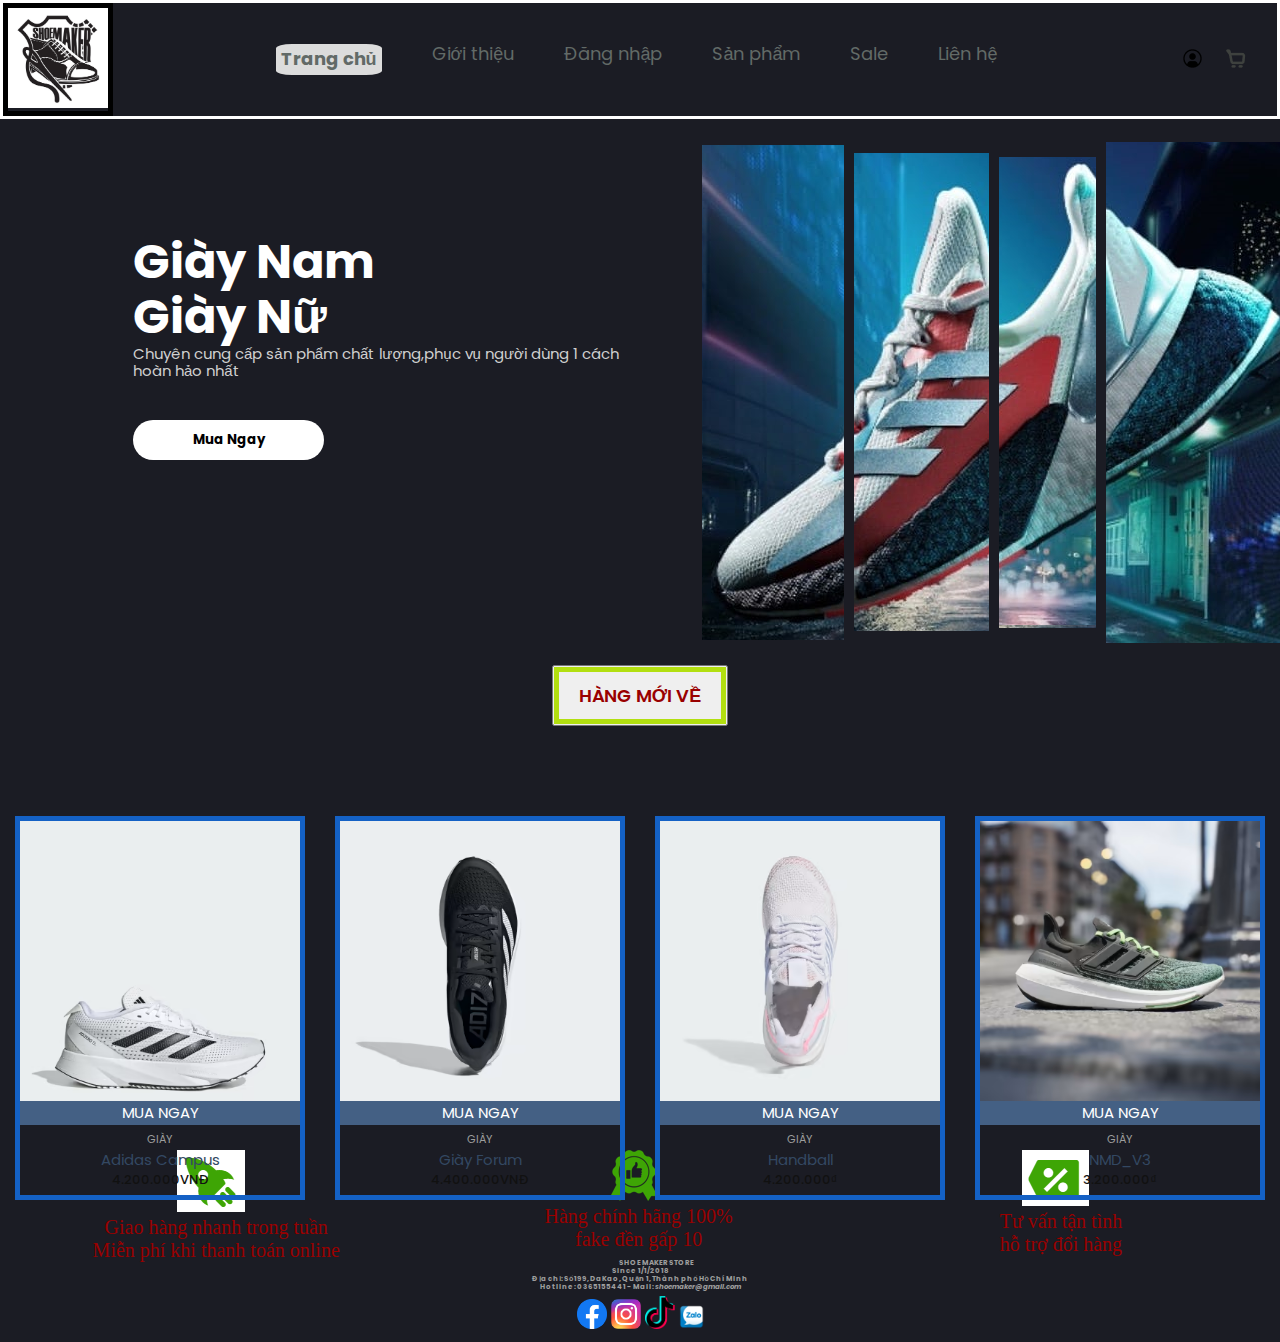
<file: index.html>
<!DOCTYPE html>
<html lang="en">

<head>
    <meta charset="UTF-8">
    <meta http-equiv="X-UA-Compatible" content="IE=edge">
    <meta name="viewport" content="width=device-width, initial-scale=1.0">
    <title>Web bán Giày</title>
    <link REL="shortcut icon" href="assets/HIHI.jpg">
    <link rel="stylesheet" href="style/style.css">
</head>

<body>


    <div id="wrapper">
        <div id="header">
            <a href="index.html" class="logo">
                <img src="assets/logo.jpg" alt=""width="100" height="100">
            </a>
            <div id="menu">
                <div class="item"
                style="
                    font-weight: bold;
                    border-radius: 15%;
                    background: gainsboro;
                    padding: 5px;
                ">
                    <a href="index.html">Trang chủ</a>
                </div>
                <div class="item">
                    <a href="gioithieu.html">Giới thiệu</a>
                </div>
                <div class="item">
                    <a href="login.html">Đăng nhập</a>
                </div>
                <div class="item">
                    <a href="sanpham.html">Sản phẩm</a>
                </div>
                <div class="item">
                    <a href="sale.html">Sale</a>
                </div>
                <div class="item">
                    <a href="lienhe.html">Liên hệ</a>
                </div>
                
            </div>
            <div id="actions">
                <div class="item">
                   <a href="login.html"> <img src="assets/user.png" alt=""></a>
                </div>
                <div class="item">
                <a href="sanpham.html"> <img src="assets/cart.png" alt=""></a>
                </div>
            </div>
        </div>
        <div id="banner">
            <div class="box-left">
                <h2>
                    <span>Giày Nam</span>
                    <br>
                    <span>Giày Nữ</span>
                </h2>
                <p>Chuyên cung cấp sản phẩm chất lượng,phục vụ người dùng 1 cách
                    hoàn hảo nhất</p>
                <a href="lienhe.html"><button>Mua Ngay</button></a> 
            </div>

           
           

            <div class="box-right">
                <img src="assets/img_1.png" alt="">
                <img src="assets/img_2.png" alt="">
                <img src="assets/img_3.png" alt="">
                <img src="assets/img_4.png" alt="">
            </div>
            
        </div>
    
        <div id="wrappper">
            <div class="headline">
               <button><h3>Hàng mới về </h3></button>
            </div>
            <ul class="products">
                <li>
                    <div class="product-item">
                        <div class="product-top">
                            <a href="" class="product-thumb">
                                <img src="assets/giày-adizero-sl-w.avif" alt="">
                            </a>
                            <a href="" class="buy-now">Mua Ngay</a>
                            <div class="product-info">
                                <a href="" class="product-danhmuc"> Giày </a>
                                <a href="" class="product-tieude"> Adidas Campus</a>
                                <div class="product-gia">4.200.000VNĐ</div>
                            </div>
                        </div>
                </div>
                </li>
                <li>
                    <div class="product-item">
                        <div class="product-top">
                        <a href="" class="product-thumb">
                            <img src="assets/adizero-sl.avif" alt="">
                        </a>
                        <a href="" class="buy-now">Mua Ngay</a>
                        <div class="product-info">
                            <a href="" class="product-danhmuc"> Giày </a>
                            <a href="" class="product-tieude"> Giày Forum </a>
                            <div class="product-gia">4.400.000VNĐ</div>
                        </div>
                    </div>
                </div>
                </li>
                <li>
                    <div class="product-item">
                        <div class="product-top">
                        <a href="" class="product-thumb">
                            <img src="assets/giày-ultraboost-1.0 (1).avif" alt="">
                        </a>
                        <a href="" class="buy-now">Mua Ngay</a>
                        <div class="product-info">
                            <a href="" class="product-danhmuc"> Giày </a>
                            <a href="" class="product-tieude"> Handball</a>
                            <div class="product-gia">4.200.000₫</div>
                        </div>
                    </div>
                    </div>
                </li>
                <li>
                    <div class="product-item">
                        <div class="product-top">
                        <a href="" class="product-thumb">
                            <img src="assets/giày-ultraboost-light-23.avif" alt="">
                        </a>
                        <a href="" class="buy-now">Mua Ngay</a>
                        <div class="product-info">
                            <a href="" class="product-danhmuc"> Giày </a>
                            <a href="" class="product-tieude"> NMD_V3</a>
                            <div class="product-gia">3.200.000₫</div>
                        </div>
                    </div>
                     </div>
                </li>
            </ul>
       
        <div class="product-section">
            
            
            <div class="product-list">
                <div class="product-itemm">
                    
                    <img src="assets/GHN1.png" alt="Name" class="product-img">
                    <p class="product-name">Giao hàng nhanh trong tuần <br>Miễn phí khi thanh toán online </p>
                    
                    
                </div>

                <div class="product-itemm">
                    
                    <img src="assets/GHN2.png" alt="Name" class="product-img">
                    <p class="product-name">Hàng chính hãng 100%<br> fake đền gấp 10</p>
                </div>

                <div class="product-itemm">
                    
                    <img src="assets/GHN3.png" alt="Name" class="product-img">
                    <p class="product-name">Tư vấn tận tình <br> hỗ trợ đổi hàng</p>
                </div>
            </div> 
        </div>
        <div class="footer">
                <p>SHOE MAKER STORE</p>
                <p>Since 1/1/2018</p>
                <p>Địa chỉ: Số 199, DaKao, Quận 1, Thành phố Hồ Chí Minh</p>
                <p>Hotline: 0365155441 - Mail: <i>shoemaker@gmail.com</i> </p>
                <div class="footer_icon"> 
                    <span><a href="#">
                        <img src="assets/icon/Facebook_logo.png" alt="" width="30px">           
                    </a></span>
                    <span><a href="#">
                        <img src="assets/icon/Instagram_logo.png" alt="" width="30px">
                    </a></span>
                    <span><a href="#">
                        <img src="assets/icon/logo-tiktok-inkythuatso-01.png" alt="" width="30px">
                    </a></span>
                    <span><a href="#">
                        <img src="assets/icon/zalo-logo-inkythuatso.png" alt="" width="25px">
                    </a></span>
                </div>
            </div>








      





















        <!--<li>
            <div class="GHN"><img src="http://toibangiay.com/uploads/source/icon/icon2_2.png" alt="" /></div>
            <div class="title">
                <h3>GIAO HÀNG NHANH</h3>
                                    <p>Giao hàng nhanh trong 1-2 ngày </p>
                                    </p>(Miễn Ship khi Chuyển khoản trước)</p>
                                </div>
        </a>
            </li>
            <li>
    
            

            <div class="item item1">
            <div class="GHN"><img src="http://toibangiay.com/uploads/source/icon/icon1_2.png" alt="" /></div>
            <div class="title">
                <h3>CAM KẾT CHẤT LƯỢNG</h3>
                                    <p class="description">Hàng chính hãng 100%, fake đền gấp 10</p>
                                </div>
        </a>
    </div>
</li>
            <div class="item item2">
            <div class="GHN"><img src="http://toibangiay.com/uploads/source/icon/icon3_2.png" alt="" /></div>
            <div class="title">
                <h3>HỖ TRỢ MUA HÀNG</h3>
                                    <p class="description">Tư vấn tận tình, hỗ trợ đổi hàng</p>
                                </div>
        </a>
    </div>--
</file>
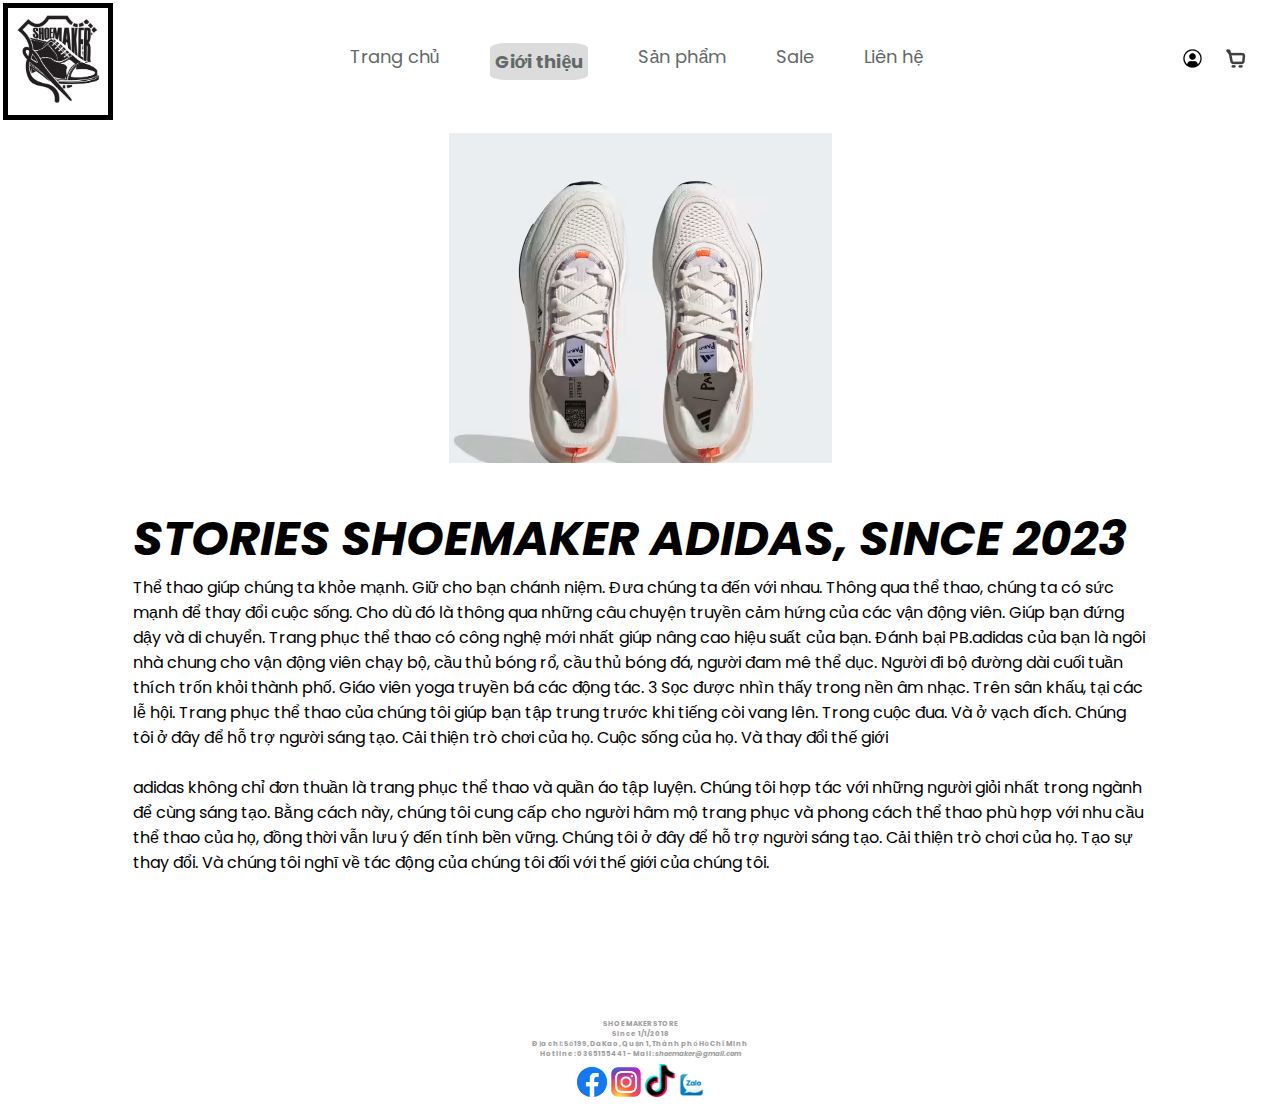
<file: gioithieu.html>
<!DOCTYPE html>
<html lang="en">

<head>
    <meta charset="UTF-8">
    <meta http-equiv="X-UA-Compatible" content="IE=edge">
    <meta name="viewport" content="width=device-width, initial-scale=1.0">
    <title>Giới thiệu</title>
    <link REL="shortcut icon" href="assets/HIHI.jpg">
    <link rel="stylesheet" href="style/gioithieu.css">
</head>

<body>


    <div id="wrapper">
        <div id="header">
             <a href="" class="logo">
                <img src="assets/logo.jpg" alt=""width="100" height="100">
            </a>
            <div id="menu">
                <div class="item">
                    
                    <a href="index.html">Trang chủ</a>
                </div>
                <div class="item"
                style="
                font-weight: bold;
                border-radius: 15%;
                background: gainsboro;
                padding: 5px;
            ">
                    <a href="gioithieu.html">Giới thiệu</a>
                </div>
                <div class="item">
                    <a href="sanpham.html">Sản phẩm</a>
                </div>
                <div class="item">
                    <a href="sale.html">Sale</a>
                </div>
                <div class="item">
                    <a href="lienhe.html">Liên hệ</a>
                </div>
                
            </div> 
            <div id="actions">
                <div class="item">
                  <a href="login.html"><img src="assets/user.png" alt=""></a>
                </div>
                <div class="item">
                    <a href="sanpham.html"><img src="assets/cart.png" alt=""></a>
                </div>
            </div>
        </div>
        <div id="baner">
            <a href="#">
                <div id="slideshow">
                    <div class="slide-wrapper">
                        <div class="slide"><img src="assets/Gioithieu4.avif"></div>
                        <div class="slide"><img src="assets/Gioithieu2.avif" ></div>
                        <div class="slide"><img src="assets/Giothieu3.avif"></div>
                    </div>
                </div>
            </a>
        </div>
       
            <div id="banner">
                <div class="box-leftt">
                    <h3><i>STORIES SHOEMAKER ADIDAS, SINCE 2023</i></h3>
                    
                    <p>Thể thao giúp chúng ta khỏe mạnh. Giữ cho bạn chánh niệm. Đưa chúng ta đến với nhau. Thông qua thể thao, chúng ta có sức mạnh để thay đổi cuộc sống. Cho dù đó là thông qua những câu chuyện truyền cảm hứng của các vận động viên. Giúp bạn đứng dậy và di chuyển. Trang phục thể thao có công nghệ mới nhất giúp nâng cao hiệu suất của bạn. Đánh bại PB.adidas của bạn là ngôi nhà chung cho vận động viên chạy bộ, cầu thủ bóng rổ, cầu thủ bóng đá, người đam mê thể dục. Người đi bộ đường dài cuối tuần thích trốn khỏi thành phố. Giáo viên yoga truyền bá các động tác. 3 Sọc được nhìn thấy trong nền âm nhạc. Trên sân khấu, tại các lễ hội. Trang phục thể thao của chúng tôi giúp bạn tập trung trước khi tiếng còi vang lên. Trong cuộc đua. Và ở vạch đích. Chúng tôi ở đây để hỗ trợ người sáng tạo. Cải thiện trò chơi của họ. Cuộc sống của họ. Và thay đổi thế giới
                        <br>
                        <br>
                        adidas không chỉ đơn thuần là trang phục thể thao và quần áo tập luyện. Chúng tôi hợp tác với những người giỏi nhất trong ngành để cùng sáng tạo. Bằng cách này, chúng tôi cung cấp cho người hâm mộ trang phục và phong cách thể thao phù hợp với nhu cầu thể thao của họ, đồng thời vẫn lưu ý đến tính bền vững. Chúng tôi ở đây để hỗ trợ người sáng tạo. Cải thiện trò chơi của họ. Tạo sự thay đổi. Và chúng tôi nghĩ về tác động của chúng tôi đối với thế giới của chúng tôi.
                    </p>
                    
                </div>
            </div>   
           
            <div class="footer">
                <p>SHOE MAKER STORE</p>
                <p>Since 1/1/2018</p>
                <p>Địa chỉ: Số 199, DaKao, Quận 1, Thành phố Hồ Chí Minh</p>
                <p>Hotline: 0365155441 - Mail: <i>shoemaker@gmail.com</i> </p>
                <div class="footer_icon"> 
                    <span><a href="#">
                        <img src="assets/icon/Facebook_logo.png" alt="" width="30px">           
                    </a></span>
                    <span><a href="#">
                        <img src="assets/icon/Instagram_logo.png" alt="" width="30px">
                    </a></span>
                    <span><a href="#">
                        <img src="assets/icon/logo-tiktok-inkythuatso-01.png" alt="" width="30px">
                    </a></span>
                    <span><a href="#">
                        <img src="assets/icon/zalo-logo-inkythuatso.png" alt="" width="25px">
                    </a></span>
                </div>
            </div>
                    
	</div>         
                    


                </body>
                </html>
</file>
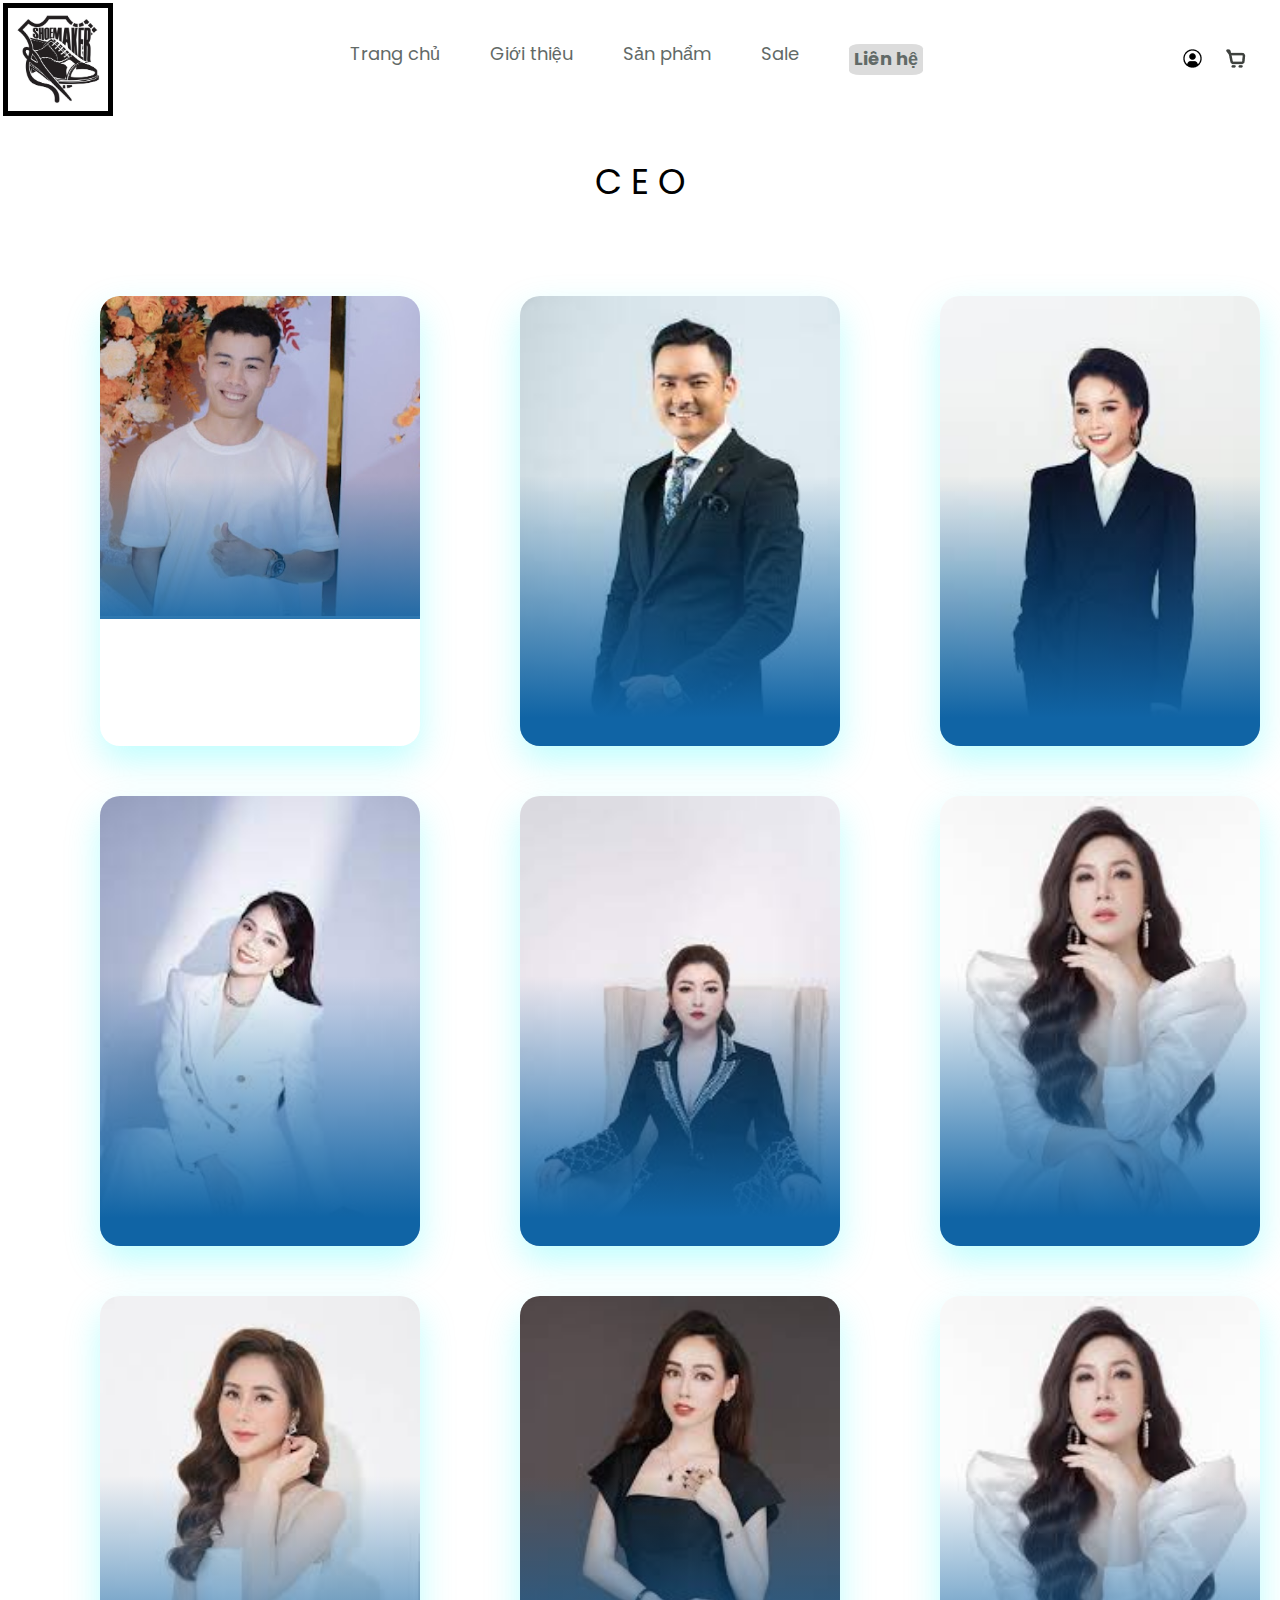
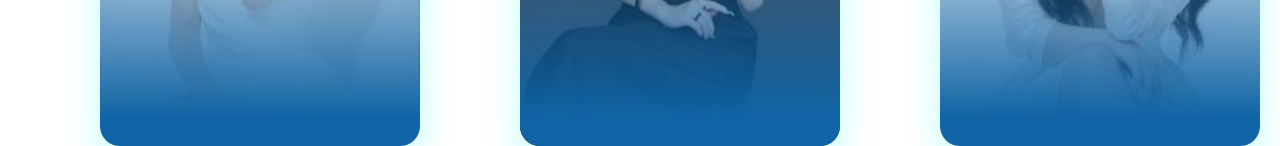
<file: lienhe.html>
<!DOCTYPE html>
<html lang="en">

<head>
    <meta charset="UTF-8">
    <meta http-equiv="X-UA-Compatible" content="IE=edge">
    <meta name="viewport" content="width=device-width, initial-scale=1.0">
    <title>Liên hệ</title>
    <link REL="shortcut icon" href="/assets/HIHI.jpg">
    <link rel="stylesheet" href="https://cdnjs.cloudflare.com/ajax/libs/font-awesome/6.2.1/css/all.min.css" integrity="sha512-MV7K8+y+gLIBoVD59lQIYicR65iaqukzvf/nwasF0nqhPay5w/9lJmVM2hMDcnK1OnMGCdVK+iQrJ7lzPJQd1w==" crossorigin="anonymous" referrerpolicy="no-referrer" />
    <link rel="stylesheet" href="style/lienhe.css">
</head>

<body>


    <div id="wrapper">
        <div id="header">
            <a href="index.html" class="logo">
                <img src="assets/logo.jpg" alt=""width="100" height="100">
            </a>
            <div id="menu">
                <div class="item">
                    <a href="index.html">Trang chủ</a>
                </div>
                <div class="item">
                    <a href="gioithieu.html">Giới thiệu</a>
                </div>
                <div class="item">
                    <a href="sanpham.html">Sản phẩm</a>
                </div>
                <div class="item">
                    <a href="sale.html">Sale</a>
                </div>
                <div class="item"
                style="
                    font-weight: bold;
                    border-radius: 15%;
                    background: gainsboro;
                    padding: 5px;
                ">
                    <a href="lienhe.html">Liên hệ</a>
                </div>
                
            </div>
            <div id="actions">
                <div class="item">
                  <a href="login.html">  <img src="assets/user.png" alt=""></a>
                </div>
                <div class="item">
                   <a href="sanpham.html"> <img src="assets/cart.png" alt=""></a>
                </div>
            </div>
        </div>
        <div id="wrapper">
            <div class="CEO">
                <h7>C E O</h7>
            </div>


        <div class="card">
            <div class="poster">
                
                    <img src="assets/unnamed.jpg">
                    
               
                

            </div>
            <div class="details">
                
                <h4>Đặng Tuấn Anh</h4>
                <h5>MSSV : D2303H1</h5>
                <h5>SDT : 0382865734</h5>
                <h5>Kinh nghiệm : 6 tháng</h5>
                <div class="rating">
                <i class="fa-solid fa-star"></i>
                <i class="fa-solid fa-star"></i>
                <i class="fa-solid fa-star"></i>
                <i class="fa-solid fa-star"></i>
               
                
                <i class="fa-regular fa-star"></i>
                <span>4/5</span>
                </div>
               
                <div class="info">
                    <p>     Quản lý Quận Tân Bình </p>
                </div>
                
                
                
            </div>
            
        </div>
        
        <div class="card">
            <div class="poster">
                
                    <img src="assets/ceo.jfif">
                    
                        
                

            </div>
            <div class="details">
                <h4>Đặng Tuấn Anh</h4>
                <h5>MSSV : D2303H1</h5>
                <h5>SDT : 0382865734</h5>
                <h5>Kinh nghiệm : 6 tháng</h5>
                <div class="rating">
                <i class="fa-solid fa-star"></i>
                <i class="fa-solid fa-star"></i>
                <i class="fa-solid fa-star"></i>
                <i class="fa-solid fa-star"></i>
               
                
                <i class="fa-regular fa-star"></i>
                <span>4/5</span>
                </div>
               
                <div class="info">
                    <p>     Quản lý Quận 12</p>
            </div>
        </div>
            
    </div>
    
    <div class="card">
        <div class="poster">
            
                <img src="assets/ceo3.jfif">
            </div>
            <div class="details">
                
                <h4>Đặng Tuấn Anh</h4>
                <h5>MSSV : D2303H1</h5>
                <h5>SDT : 0382865734</h5>
                <h5>Kinh nghiệm : 6 tháng</h5>
                <div class="rating">
                <i class="fa-solid fa-star"></i>
                <i class="fa-solid fa-star"></i>
                <i class="fa-solid fa-star"></i>
                <i class="fa-solid fa-star"></i>
               
                
                <i class="fa-regular fa-star"></i>
                <span>4/5</span>
                </div>
               
                <div class="info">
                    <p>     Quản lý Quận 5 </p>
            </div>
        </div>
        
            
    </div>
    <div class="card">
        <div class="poster">
            
                <img src="assets/ceo4.jfif">
            </div>
            <div class="details">
                
                <h4>Đặng Tuấn Anh</h4>
                <h5>MSSV : D2303H1</h5>
                <h5>SDT : 0382865734</h5>
                <h5>Kinh nghiệm : 6 tháng</h5>
                <div class="rating">
                <i class="fa-solid fa-star"></i>
                <i class="fa-solid fa-star"></i>
                <i class="fa-solid fa-star"></i>
                <i class="fa-solid fa-star"></i>
               
                
                <i class="fa-regular fa-star"></i>
                <span>4/5</span>
                </div>
               
                <div class="info">
                    <p>     Quản lý Quận 8</p>
            </div>
        </div>
    </div>
    <div class="card">
        <div class="poster">
            
                <img src="assets/ceo5.jfif">
            </div>
            <div class="details">
                
                <h4>Đặng Tuấn Anh</h4>
                <h5>MSSV : D2303H1</h5>
                <h5>SDT : 0382865734</h5>
                <h5>Kinh nghiệm : 6 tháng</h5>
                <div class="rating">
                <i class="fa-solid fa-star"></i>
                <i class="fa-solid fa-star"></i>
                <i class="fa-solid fa-star"></i>
                <i class="fa-solid fa-star"></i>
               
                
                <i class="fa-regular fa-star"></i>
                <span>4/5</span>
                </div>
               
                <div class="info">
                    <p>     Quản lý Quận Bình Tân </p>
            </div>
        </div>
    </div>
    <div class="card">
        <div class="poster">
            
                <img src="assets/ceo8.jfif">
            </div>
            <div class="details">
               <h4>Đặng Tuấn Anh</h4>
                <h5>MSSV : D2303H1</h5>
                <h5>SDT : 0382865734</h5>
                <h5>Kinh nghiệm : 6 tháng</h5>
                <div class="rating">
                <i class="fa-solid fa-star"></i>
                <i class="fa-solid fa-star"></i>
                <i class="fa-solid fa-star"></i>
                <i class="fa-solid fa-star"></i>
               
                
                <i class="fa-regular fa-star"></i>
                <span>4/5</span>
                </div>
               
                <div class="info">
                    <p>     Quản lý Quận 2 </p>
            </div>
        </div>
    </div>
    <div class="card">
        <div class="poster">
            
                <img src="assets/ceo7.jfif">
            </div>
            <div class="details">
               <h4>Đặng Tuấn Anh</h4>
                <h5>MSSV : D2303H1</h5>
                <h5>SDT : 0382865734</h5>
                <h5>Kinh nghiệm : 6 tháng</h5>
                <div class="rating">
                <i class="fa-solid fa-star"></i>
                <i class="fa-solid fa-star"></i>
                <i class="fa-solid fa-star"></i>
                <i class="fa-solid fa-star"></i>
               
                
                <i class="fa-regular fa-star"></i>
                <span>4/5</span>
                </div>
               
                <div class="info">
                    <p>     Quản lý Quận Thủ Đức </p>
            </div>
        </div>
    </div>
    <div class="card">
        <div class="poster">
            
                <img src="assets/ceo9.jfif">
            </div>
            <div class="details">
                
                 <h4>Đặng Tuấn Anh</h4>
                <h5>MSSV : D2303H1</h5>
                <h5>SDT : 0382865734</h5>
                <h5>Kinh nghiệm : 6 tháng</h5>
                
                <div class="rating">
                <i class="fa-solid fa-star"></i>
                <i class="fa-solid fa-star"></i>
                <i class="fa-solid fa-star"></i>
                <i class="fa-solid fa-star"></i>
                <i class="fa-solid fa-star"></i>
               
                
                <i class="fa-regular fa-star"></i>
                <span>4/5</span>
                </div>
               
                <div class="info">
                    <p>     Quản lý Quận Thủ Đức </p>
            </div>
        </div>
    </div>
    <div class="card">
        <div class="poster">
            
                <img src="assets/ceo10.jfif">
            </div>
            <div class="details">
                
                 <h4>Đặng Tuấn Anh</h4>
                <h5>MSSV : D2303H1</h5>
                <h5>SDT : 0382865734</h5>
                <h5>Kinh nghiệm : 6 tháng</h5>
                
                <div class="rating">
                <i class="fa-solid fa-star"></i>
                <i class="fa-solid fa-star"></i>
                <i class="fa-solid fa-star"></i>
                <i class="fa-solid fa-star"></i>
                <i class="fa-solid fa-star"></i>
               
                
                <i class="fa-regular fa-star"></i>
                <span>4/5</span>
                </div>
               
                <div class="info">
                    <p>     Quản lý Quận Thủ Đức </p>
            </div>
        </div>
    </div>
   
       
    


    




    


    
        
             
        
        
        



            
    </body>
    </html>
</file>
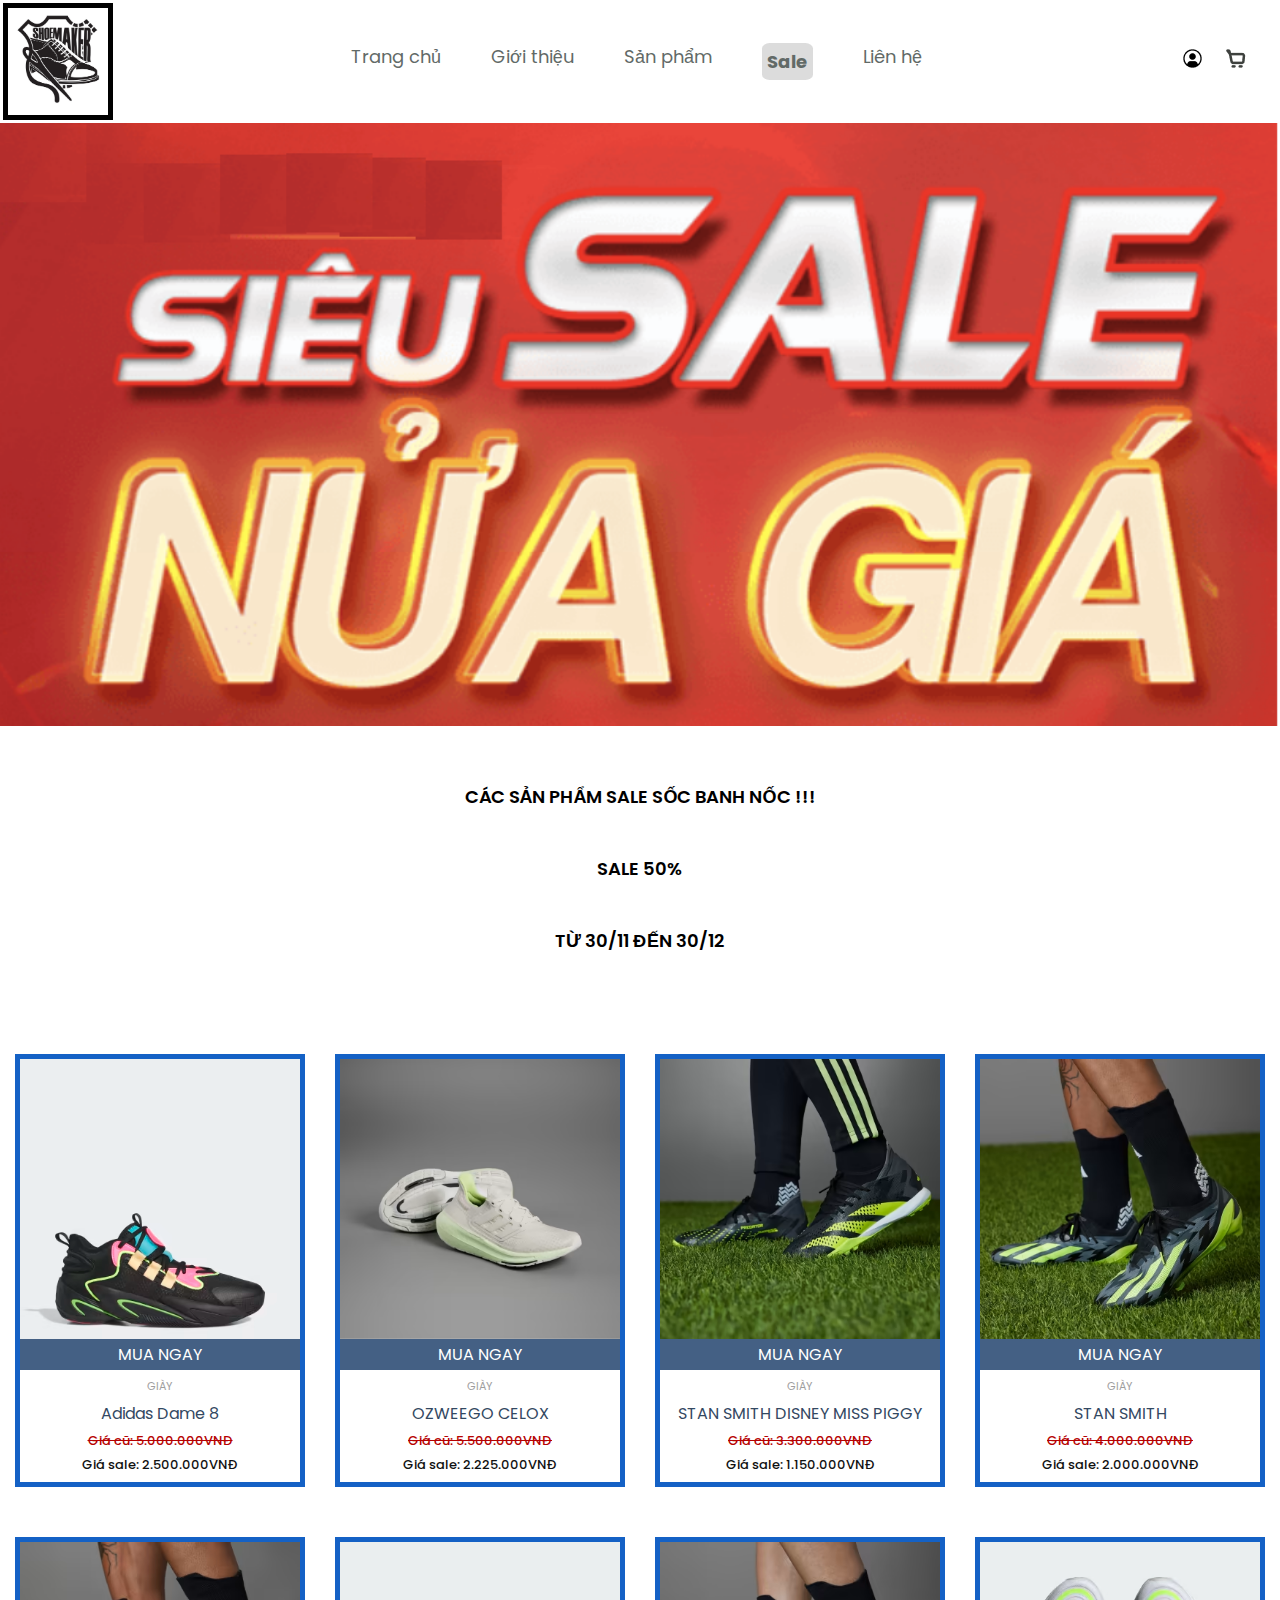
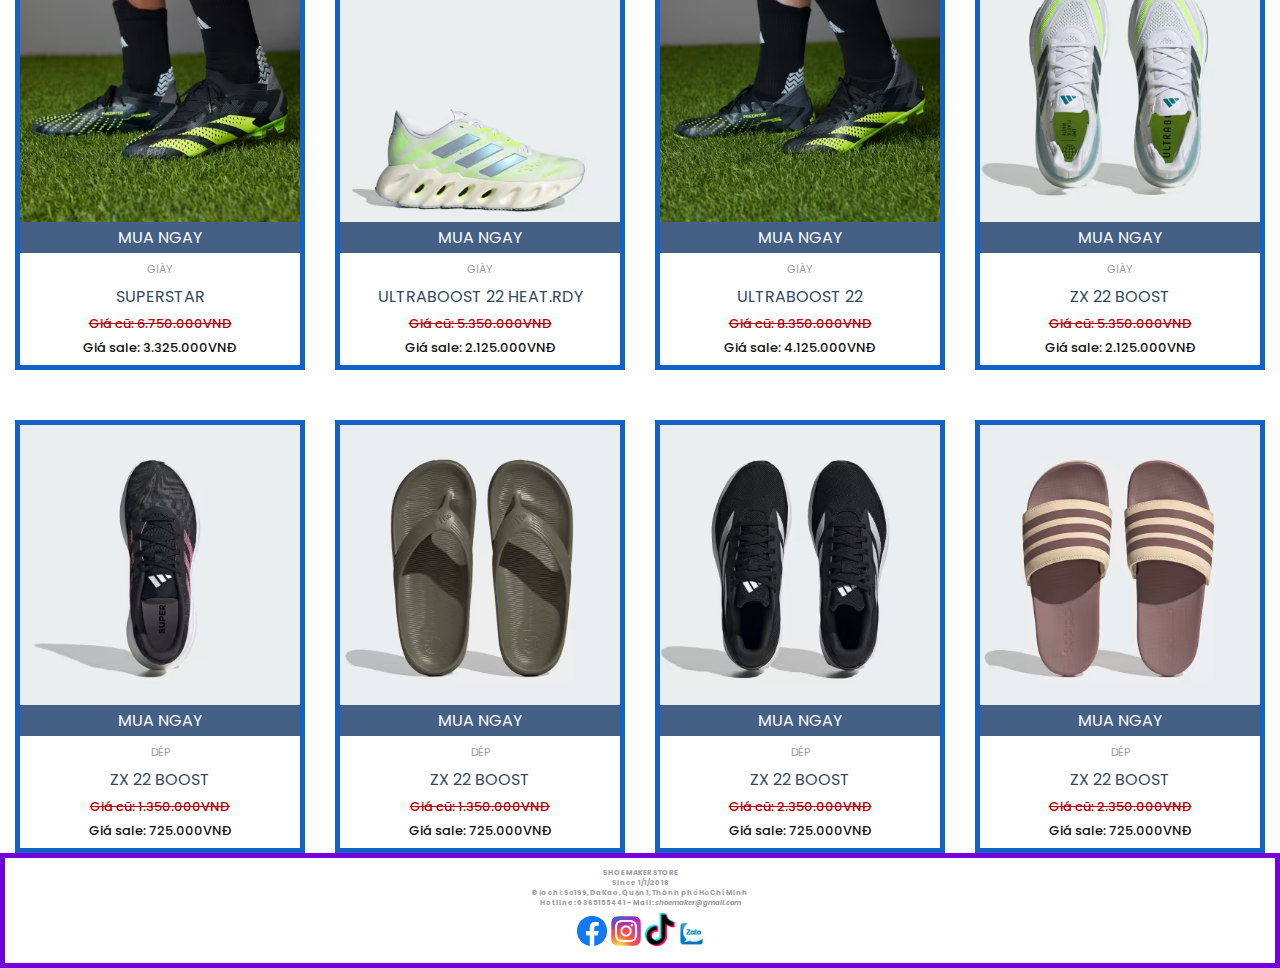
<file: sale.html>
<!DOCTYPE html>
<html lang="en">

<head>
    <meta charset="UTF-8">
    <meta http-equiv="X-UA-Compatible" content="IE=edge">
    <meta name="viewport" content="width=device-width, initial-scale=1.0">
    <title>Big Sale Tháng 12</title>
    <link REL="shortcut icon" href="assets/HIHI.jpg">
    <link rel="stylesheet" href="style/sale.css">
</head>

<body>


    <div id="wrapper">
        <div id="header">
            <a href="index.html" class="logo">
                <img src="assets/logo.jpg" alt=""width="100" height="100">
            </a>
            <div id="menu">
                <div class="item">
                    <a href="index.html">Trang chủ</a>
                </div>
                <div class="item">
                    <a href="gioithieu.html">Giới thiệu</a>
                </div>
                <div class="item">
                    <a href="sanpham.html">Sản phẩm</a>
                </div>
                <div class="item"
                style="
                    font-weight: bold;
                    border-radius: 15%;
                    background: gainsboro;
                    padding: 5px;
                ">
                    <a href="sale.html">Sale</a>
                </div>
                <div class="item">
                    <a href="lienhe.html">Liên hệ</a>
                </div>
                
            </div>
            <div id="actions">
                <div class="item">
                    <a href="login.html"><img src="assets/user.png" alt=""></a>
                </div>
                <div class="item">
                    <a href="sanpham.html"><img src="assets/cart.png" alt=""></a>
                </div>
            </div>
        </div>
        
    
        <div class="pricing">
            <img src="assets/sale.png" alt=""width ="100%">
        </div> 
        </style>
        <div id="wrapper">
            <div class="headline">
                <h3>CÁC SẢN PHẨM SALE SỐC BANH NỐC !!!</h3>
                <br>
                <br>
                <h3>SALE 50%</h3>
                <br>
                <br>
                <h3>từ 30/11 đến 30/12 </h3>
            </div>
            <ul class="products">
                <li>
                    <div class="product-item">
                        <div class="product-top">
                            <a href="" class="product-thumb">
                                <img src="assets/SALE/giày-byw-select.avif" alt="">
                            </a>
                            <a href="" class="buy-now">Mua Ngay</a>
                            <div class="product-info">
                                <a href="" class="product-danhmuc"> Giày </a>
                                <a href="" class="product-tieude"> Adidas Dame 8 </a>
                                <div class="product-giasale">Giá cũ: 5.000.000VNĐ</div>
                                <div class="product-gia">Giá sale: 2.500.000VNĐ</div>
                            </div>
                        </div>
                </div>
                </li>
                <li>
                    <div class="product-item">
                        <div class="product-top">
                        <a href="" class="product-thumb">
                            <img src="assets/SALE/SALE2.avif" alt="">
                        </a>
                        <a href="" class="buy-now">Mua Ngay</a>
                        <div class="product-info">
                            <a href="" class="product-danhmuc"> Giày </a>
                            <a href="" class="product-tieude"> OZWEEGO CELOX </a>
                            <div class="product-giasale">Giá cũ: 5.500.000VNĐ</div>
                            <div class="product-gia">Giá sale: 2.225.000VNĐ</div>
                        </div>
                    </div>
                </div>
                </li>
                <li>
                    <div class="product-item">
                        <div class="product-top">
                        <a href="" class="product-thumb">
                            <img src="assets/SALE/SALE3.avif" alt="">
                        </a>
                        <a href="" class="buy-now">Mua Ngay</a>
                        <div class="product-info">
                            <a href="" class="product-danhmuc"> Giày </a>
                            <a href="" class="product-tieude"> STAN SMITH DISNEY MISS PIGGY </a>
                            <div class="product-giasale">Giá cũ: 3.300.000VNĐ</div>
                            <div class="product-gia">Giá sale: 1.150.000VNĐ</div>
                        </div>
                    </div>
                    </div>
                </li>
                <li>
                    <div class="product-item">
                        <div class="product-top">
                        <a href="" class="product-thumb">
                            <img src="assets/SALE/SALE4.avif" alt="">
                        </a>
                        <a href="" class="buy-now">Mua Ngay</a>
                        <div class="product-info">
                            <a href="" class="product-danhmuc"> Giày </a>
                            <a href="" class="product-tieude"> STAN SMITH</a>
                            <div class="product-giasale">Giá cũ: 4.000.000VNĐ</div>
                            <div class="product-gia">Giá sale: 2.000.000VNĐ</div>
                        </div>
                    </div>
                    </div>
                </li>
                <li>
                    <div class="product-item">
                        <div class="product-top">
                        <a href="" class="product-thumb">
                            <img src="assets/SALE/SALE5.avif">
                        </a>
                        <a href="" class="buy-now">Mua Ngay</a>
                        <div class="product-info">
                            <a href="" class="product-danhmuc"> Giày </a>
                            <a href="" class="product-tieude"> SUPERSTAR</a>
                            <div class="product-giasale">Giá cũ: 6.750.000VNĐ</div>
                            <div class="product-gia">Giá sale: 3.325.000VNĐ</div>
                        </div>
                    </div>
                    </div>
                </li>
                <li>
                    <div class="product-item">
                        <div class="product-top">
                        <a href="" class="product-thumb">
                            <img src="assets/SALE/SALE6.avif" alt="">
                        </a>
                        <a href="" class="buy-now">Mua Ngay</a>
                        <div class="product-info">
                            <a href="" class="product-danhmuc"> Giày </a>
                            <a href="" class="product-tieude"> ULTRABOOST 22 HEAT.RDY </a>
                            <div class="product-giasale">Giá cũ: 5.350.000VNĐ</div>
                            <div class="product-gia">Giá sale: 2.125.000VNĐ</div>
                        </div>
                    </div>
                    </div>
                </li>
                <li>
                    <div class="product-item">
                        <div class="product-top">
                        <a href="" class="product-thumb">
                            <img src="assets/SALE/SALE7.avif" alt="">
                        </a>
                        <a href="" class="buy-now">Mua Ngay</a>
                        <div class="product-info">
                            <a href="" class="product-danhmuc"> Giày </a>
                            <a href="" class="product-tieude"> ULTRABOOST 22</a>
                            <div class="product-giasale">Giá cũ: 8.350.000VNĐ</div>
                            <div class="product-gia">Giá sale: 4.125.000VNĐ</div>
                        </div>
                    </div>
                    </div>
                </li>
                <li>
                    <div class="product-item">
                        <div class="product-top">
                        <a href="" class="product-thumb">
                            <img src="assets/SALE/SALE8.avif" alt="">
                        </a>
                        <a href="" class="buy-now">Mua Ngay</a>
                        <div class="product-info">
                            <a href="" class="product-danhmuc"> Giày </a>
                            <a href="" class="product-tieude"> ZX 22 BOOST</a>
                            <div class="product-giasale">Giá cũ: 5.350.000VNĐ</div>
                            <div class="product-gia">Giá sale: 2.125.000VNĐ</div>
                            
                        </div>
                    </div>
                    </div>
                </li>
                <li>
                    <div class="product-item">
                        <div class="product-top">
                        <a href="" class="product-thumb">
                            <img src="assets/SALE/SALE9.avif" alt="">
                        </a>
                        <a href="" class="buy-now">Mua Ngay</a>
                        <div class="product-info">
                            <a href="" class="product-danhmuc"> Dép </a>
                            <a href="" class="product-tieude"> ZX 22 BOOST</a>
                            <div class="product-giasale">Giá cũ: 1.350.000VNĐ</div>
                            <div class="product-gia">Giá sale: 725.000VNĐ</div>
                            
                        </div>
                    </div>
                    </div>
                </li>
                <li>
                    <div class="product-item">
                        <div class="product-top">
                        <a href="" class="product-thumb">
                            <img src="assets/SALE/SALE10.avif" alt="">
                        </a>
                        <a href="" class="buy-now">Mua Ngay</a>
                        <div class="product-info">
                            <a href="" class="product-danhmuc"> Dép </a>
                            <a href="" class="product-tieude"> ZX 22 BOOST</a>
                            <div class="product-giasale">Giá cũ: 1.350.000VNĐ</div>
                            <div class="product-gia">Giá sale: 725.000VNĐ</div>
                            
                        </div>
                    </div>
                    </div>
                </li>
                <li>
                    <div class="product-item">
                        <div class="product-top">
                        <a href="" class="product-thumb">
                            <img src="assets/SALE/SALE11.avif" alt="">
                        </a>
                        <a href="" class="buy-now">Mua Ngay</a>
                        <div class="product-info">
                            <a href="" class="product-danhmuc"> Dép </a>
                            <a href="" class="product-tieude"> ZX 22 BOOST</a>
                            <div class="product-giasale">Giá cũ: 2.350.000VNĐ</div>
                            <div class="product-gia">Giá sale: 725.000VNĐ</div>
                            
                        </div>
                    </div>
                    </div>
                </li>
                <li>
                    <div class="product-item">
                        <div class="product-top">
                        <a href="" class="product-thumb">
                            <img src="assets/SALE/SALE12.avif" alt="">
                        </a>
                        <a href="" class="buy-now">Mua Ngay</a>
                        <div class="product-info">
                            <a href="" class="product-danhmuc"> Dép </a>
                            <a href="" class="product-tieude"> ZX 22 BOOST</a>
                            <div class="product-giasale">Giá cũ: 2.350.000VNĐ</div>
                            <div class="product-gia">Giá sale: 725.000VNĐ</div>
                            
                        </div>
                    </div>
                    </div>
                </li>
                
            </ul>
            <div class="footer">
                <p>SHOE MAKER STORE</p>
                <p>Since 1/1/2018</p>
                <p>Địa chỉ: Số 199, DaKao, Quận 1, Thành phố Hồ Chí Minh</p>
                <p>Hotline: 0365155441 - Mail: <i>shoemaker@gmail.com</i> </p>
                <div class="footer_icon"> 
                    <span><a href="#">
                        <img src="assets/icon/Facebook_logo.png" alt="" width="30px">           
                    </a></span>
                    <span><a href="#">
                        <img src="assets/icon/Instagram_logo.png" alt="" width="30px">
                    </a></span>
                    <span><a href="#">
                        <img src="assets/icon/logo-tiktok-inkythuatso-01.png" alt="" width="30px">
                    </a></span>
                    <span><a href="#">
                        <img src="assets/icon/zalo-logo-inkythuatso.png" alt="" width="25px">
                    </a></span>
                </div>
            </div>
        </div>
    </div>
    
    
    
        
        
    </body>
    </html>
</file>
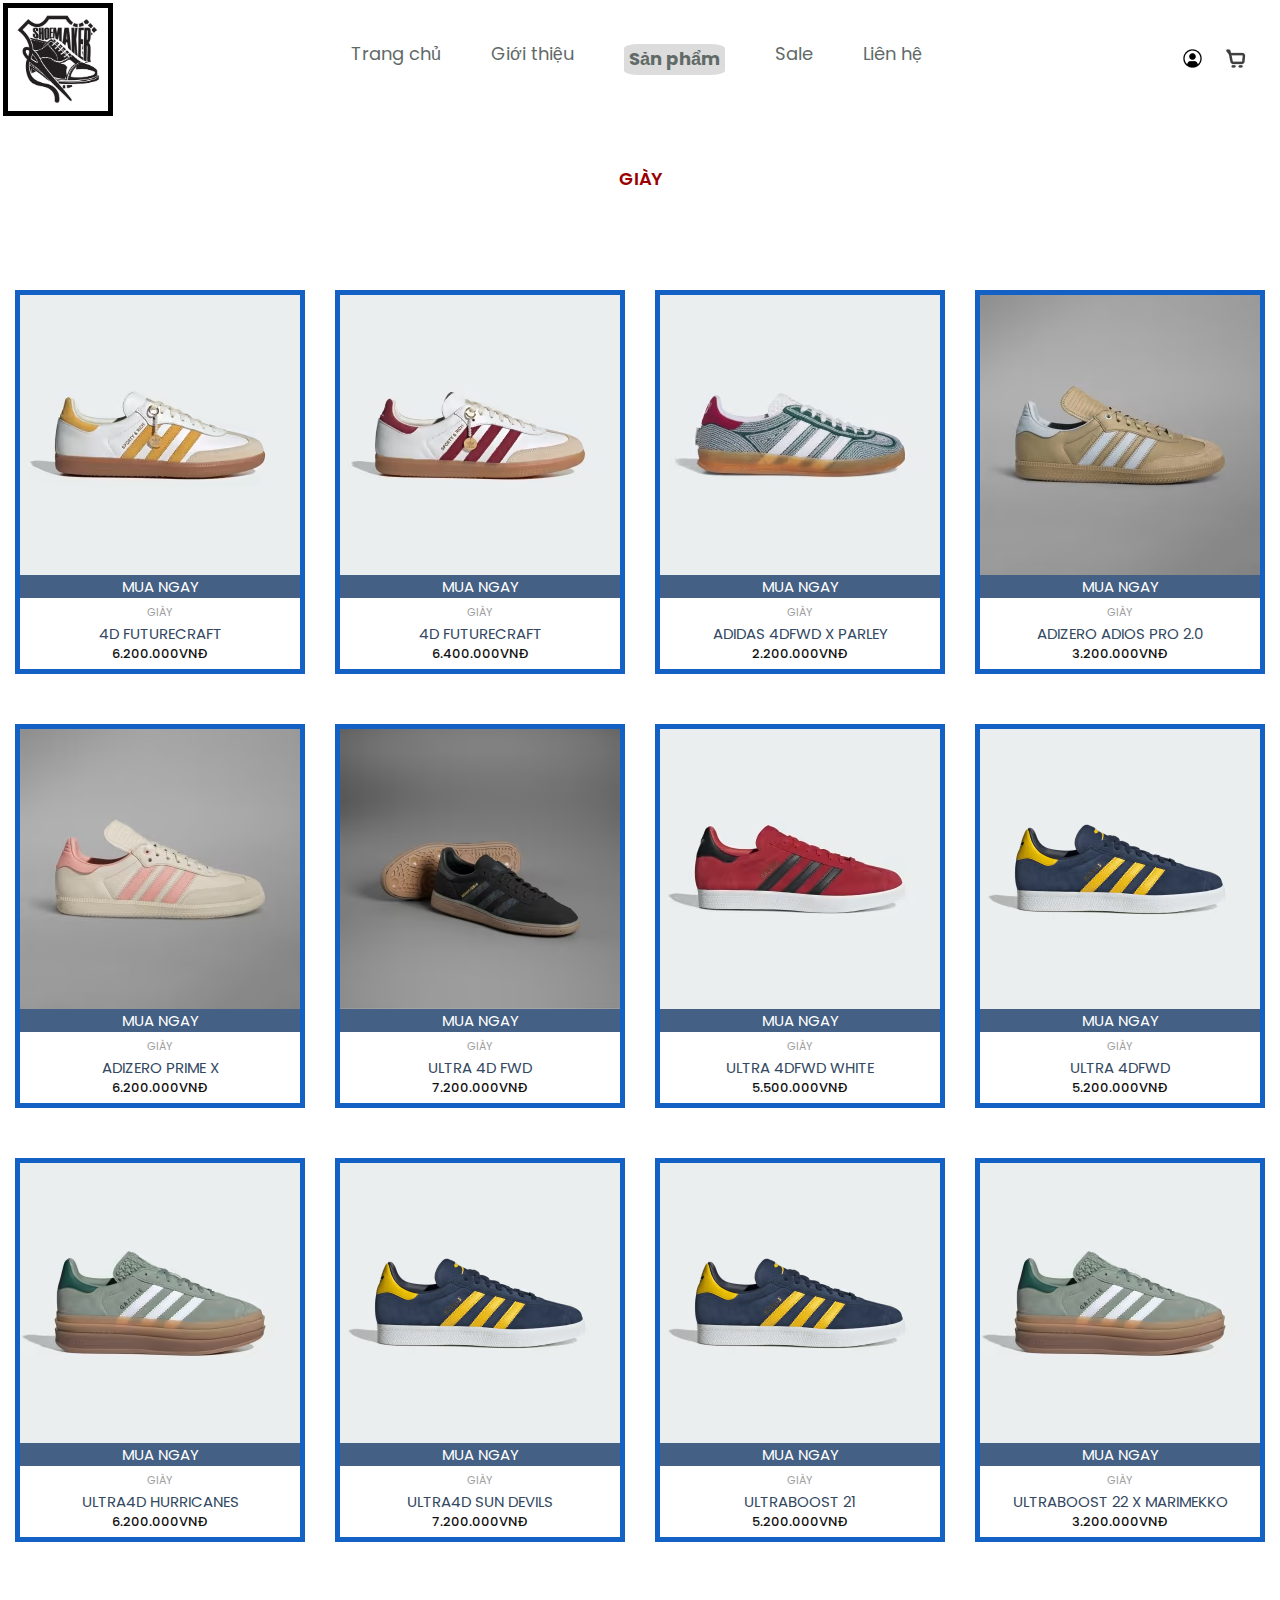
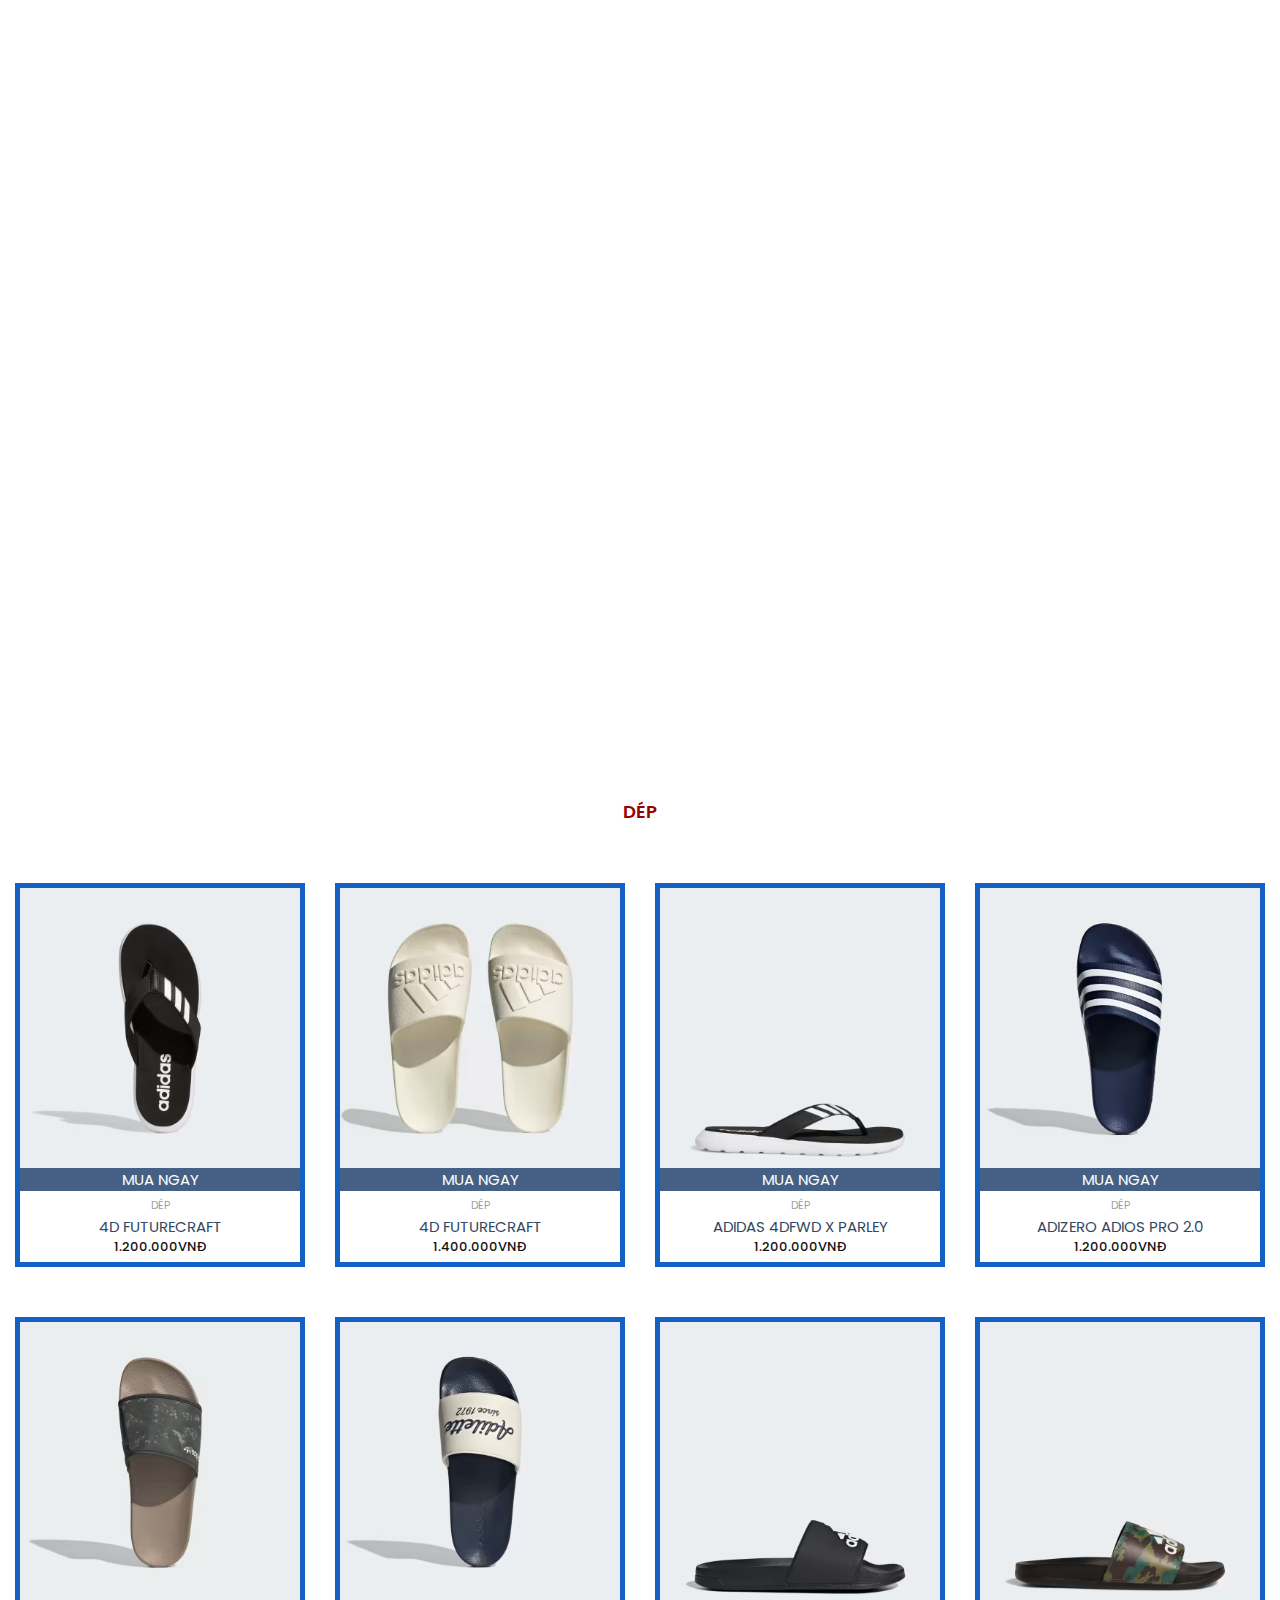
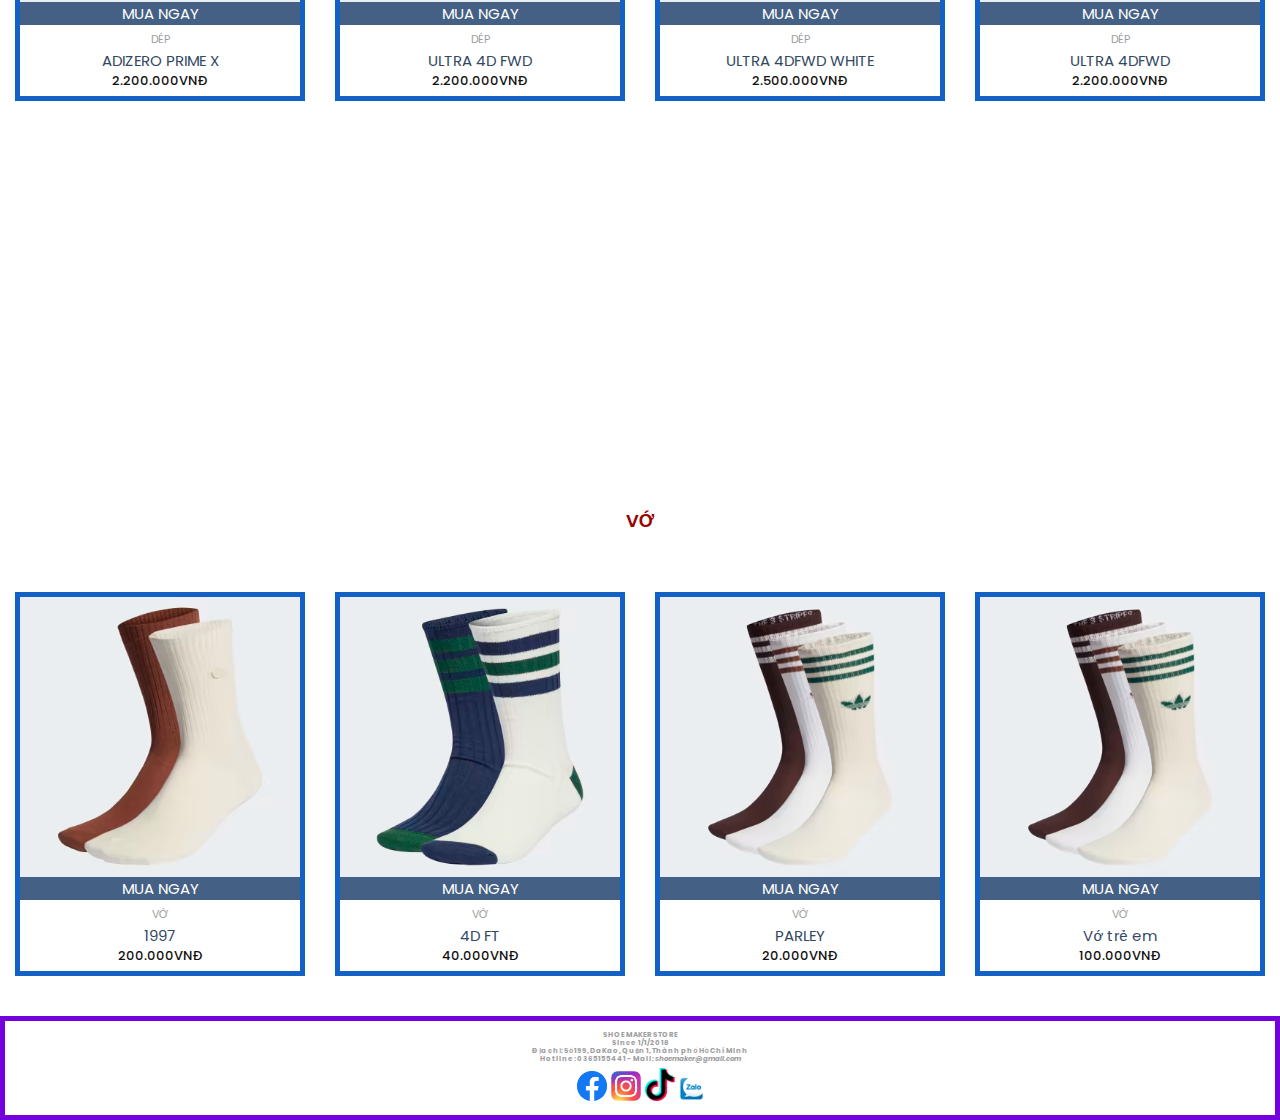
<file: sanpham.html>
<!DOCTYPE html>
<html lang="en">

<head>
    <meta charset="UTF-8">
    <meta http-equiv="X-UA-Compatible" content="IE=edge">
    <meta name="viewport" content="width=device-width, initial-scale=1.0">
    <title>TOP SẢN PHẨM </title>
    <link REL="shortcut icon" href="assets/HIHI.jpg">
    <link rel="stylesheet" href="style/sanpham.css">
</head>

<body>
    <div id="wrapper">
        <div id="header">
            <a href="index.html" class="logo">
                <img src="assets/logo.jpg" alt=""width="100" height="100">
            </a>
            <div id="menu">
                <div class="item">
                    <a href="index.html">Trang chủ</a>
                </div>
                <div class="item">
                    <a href="gioithieu.html">Giới thiệu</a>
                </div>
                <div class="item"
                style="
                font-weight: bold;
                border-radius: 15%;
                background: gainsboro;
                padding: 5px;
            ">
                    <a href="sanpham.html">Sản phẩm</a>
                </div>
                <div class="item">
                    <a href="sale.html">Sale</a>
                </div>
                <div class="item">
                    <a href="lienhe.html">Liên hệ</a>
                </div>
                
            </div>
            <div id="actions">
                <div class="item">
                   <a href="login.html"> <img src="assets/user.png" alt=""></a>
                </div>
                <div class="item">
                  <a href="sanpham.html"> <img src="assets/cart.png" alt=""></a> 
                </div>
            </div>
        </div>
    
    

    
    <div id="wrappper">
        <div class="headline">
            <h3>GIÀY</h3>
        </div>
        <ul class="products">
            <li>
                <div class="product-item">
                    <div class="product-top">
                        <a href="" class="product-thumb">
                            <img src="assets/SANPHAM.avif" alt="">
                        </a>
                        <a href="" class="buy-now">Mua Ngay</a>
                        <div class="product-info">
                            <a href="" class="product-danhmuc"> Giày </a>
                            <a href="" class="product-tieude"> 4D FUTURECRAFT</a>
                            <div class="product-gia">6.200.000VNĐ</div>
                        </div>
                    </div>
            </div>
            </li>
            <li>
                <div class="product-item">
                    <div class="product-top">
                    <a href="" class="product-thumb">
                        <img src="assets/SANPHAM2.avif" alt="">
                    </a>
                    <a href="" class="buy-now">Mua Ngay</a>
                    <div class="product-info">
                        <a href="" class="product-danhmuc"> Giày </a>
                        <a href="" class="product-tieude"> 4D FUTURECRAFT </a>
                        <div class="product-gia">6.400.000VNĐ</div>
                    </div>
                </div>
            </div>
            </li>
            <li>
                <div class="product-item">
                    <div class="product-top">
                    <a href="" class="product-thumb">
                        <img src="assets/SANPHAM3.avif" alt="">
                    </a>
                    <a href="" class="buy-now">Mua Ngay</a>
                    <div class="product-info">
                        <a href="" class="product-danhmuc"> Giày </a>
                        <a href="" class="product-tieude"> ADIDAS 4DFWD X PARLEY</a>
                        <div class="product-gia">2.200.000VNĐ</div>
                    </div>
                </div>
                </div>
            </li>
            <li>
                <div class="product-item">
                    <div class="product-top">
                    <a href="" class="product-thumb">
                        <img src="assets/SANPHAM4.avif" alt="">
                    </a>
                    <a href="" class="buy-now">Mua Ngay</a>
                    <div class="product-info">
                        <a href="" class="product-danhmuc"> Giày </a>
                        <a href="" class="product-tieude"> ADIZERO ADIOS PRO 2.0</a>
                        <div class="product-gia">3.200.000VNĐ</div>
                    </div>
                </div>
                </div>
            </li>
            <li>
                <div class="product-item">
                    <div class="product-top">
                    <a href="" class="product-thumb">
                        <img src="assets/SANPHAM5.avif" alt="">
                    </a>
                    <a href="" class="buy-now">Mua Ngay</a>
                    <div class="product-info">
                        <a href="" class="product-danhmuc"> Giày </a>
                        <a href="" class="product-tieude"> ADIZERO PRIME X</a>
                        <div class="product-gia">6.200.000VNĐ</div>
                    </div>
                </div>
                </div>
            </li>
            <li>
                <div class="product-item">
                    <div class="product-top">
                    <a href="" class="product-thumb">
                        <img src="assets/SANPHAM6.avif" alt="">
                    </a>
                    <a href="" class="buy-now">Mua Ngay</a>
                    <div class="product-info">
                        <a href="" class="product-danhmuc"> Giày </a>
                        <a href="" class="product-tieude"> ULTRA 4D FWD</a>
                        <div class="product-gia">7.200.000VNĐ</div>
                    </div>
                </div>
                </div>
            </li>
            <li>
                <div class="product-item">
                    <div class="product-top">
                    <a href="" class="product-thumb">
                        <img src="assets/SANPHAM7.avif" alt="">
                    </a>
                    <a href="" class="buy-now">Mua Ngay</a>
                    <div class="product-info">
                        <a href="" class="product-danhmuc"> Giày </a>
                        <a href="" class="product-tieude"> ULTRA 4DFWD WHITE</a>
                        <div class="product-gia">5.500.000VNĐ</div>
                    </div>
                </div>
                </div>
            </li>
            <li>
                <div class="product-item">
                    <div class="product-top">
                    <a href="" class="product-thumb">
                        <img src="assets/SANPHAM8.avif" alt="">
                    </a>
                    <a href="" class="buy-now">Mua Ngay</a>
                    <div class="product-info">
                        <a href="" class="product-danhmuc"> Giày </a>
                        <a href="" class="product-tieude"> ULTRA 4DFWD</a>
                        <div class="product-gia">5.200.000VNĐ</div>
                    </div>
                </div>
                </div>
            </li>
            <li>
                <div class="product-item">
                    <div class="product-top">
                    <a href="" class="product-thumb">
                        <img src="assets/SANPHAM9.avif" alt="">
                    </a>
                    <a href="" class="buy-now">Mua Ngay</a>
                    <div class="product-info">
                        <a href="" class="product-danhmuc"> Giày </a>
                        <a href="" class="product-tieude"> ULTRA4D HURRICANES</a>
                        <div class="product-gia">6.200.000VNĐ</div>
                    </div>
                </div>
                </div>
            </li>
            <li>
                <div class="product-item">
                    <div class="product-top">
                    <a href="" class="product-thumb">
                        <img src="assets/SANPHAM10.avif" alt="">
                    </a>
                    <a href="" class="buy-now">Mua Ngay</a>
                    <div class="product-info">
                        <a href="" class="product-danhmuc"> Giày </a>
                        <a href="" class="product-tieude"> ULTRA4D SUN DEVILS</a>
                        <div class="product-gia">7.200.000VNĐ</div>
                    </div>
                </div>
                </div>
            </li>
            <li>
                <div class="product-item">
                    <div class="product-top">
                    <a href="" class="product-thumb">
                        <img src="assets/SANPHAM11.avif" alt="">
                    </a>
                    <a href="" class="buy-now">Mua Ngay</a>
                    <div class="product-info">
                        <a href="" class="product-danhmuc"> Giày </a>
                        <a href="" class="product-tieude"> ULTRABOOST 21</a>
                        <div class="product-gia">5.200.000VNĐ</div>
                    </div>
                </div>
                </div>
            </li>
            <li>
                <div class="product-item">
                    <div class="product-top">
                    <a href="" class="product-thumb">
                        <img src="assets/SANPHAM12.avif" alt="">
                    </a>
                    <a href="" class="buy-now">Mua Ngay</a>
                    <div class="product-info">
                        <a href="" class="product-danhmuc"> Giày </a>
                        <a href="" class="product-tieude"> ULTRABOOST 22 X MARIMEKKO</a>
                        <div class="product-gia">3.200.000VNĐ</div>
                    </div>
                </div>
                </div>
            </li>
            
            
        </ul>
    
    </div>
    <div id="wraplper">
        <div class="headlinee">
            <h3>DÉP</h3>
        </div>
        <ul class="products">
            <li>
                <div class="product-item">
                    <div class="product-top">
                        <a href="" class="product-thumb">
                            <img src="assets/DEP.avif" alt="">
                        </a>
                        <a href="" class="buy-now">Mua Ngay</a>
                        <div class="product-info">
                            <a href="" class="product-danhmuc"> Dép </a>
                            <a href="" class="product-tieude"> 4D FUTURECRAFT</a>
                            <div class="product-gia">1.200.000VNĐ</div>
                        </div>
                    </div>
            </div>
            </li>
            <li>
                <div class="product-item">
                    <div class="product-top">
                    <a href="" class="product-thumb">
                        <img src="assets/DEP2.avif" alt="">
                    </a>
                    <a href="" class="buy-now">Mua Ngay</a>
                    <div class="product-info">
                        <a href="" class="product-danhmuc"> Dép </a>
                        <a href="" class="product-tieude"> 4D FUTURECRAFT </a>
                        <div class="product-gia">1.400.000VNĐ</div>
                    </div>
                </div>
            </div>
            </li>
            <li>
                <div class="product-item">
                    <div class="product-top">
                    <a href="" class="product-thumb">
                        <img src="assets/DEP3.avif" alt="">
                    </a>
                    <a href="" class="buy-now">Mua Ngay</a>
                    <div class="product-info">
                        <a href="" class="product-danhmuc"> Dép </a>
                        <a href="" class="product-tieude"> ADIDAS 4DFWD X PARLEY</a>
                        <div class="product-gia">1.200.000VNĐ</div>
                    </div>
                </div>
                </div>
            </li>
            <li>
                <div class="product-item">
                    <div class="product-top">
                    <a href="" class="product-thumb">
                        <img src="assets/DEP4.avif" alt="">
                    </a>
                    <a href="" class="buy-now">Mua Ngay</a>
                    <div class="product-info">
                        <a href="" class="product-danhmuc"> Dép </a>
                        <a href="" class="product-tieude"> ADIZERO ADIOS PRO 2.0</a>
                        <div class="product-gia">1.200.000VNĐ</div>
                    </div>
                </div>
                </div>
            </li>
            <li>
                <div class="product-item">
                    <div class="product-top">
                    <a href="" class="product-thumb">
                        <img src="assets/DEP5.avif" alt="">
                    </a>
                    <a href="" class="buy-now">Mua Ngay</a>
                    <div class="product-info">
                        <a href="" class="product-danhmuc"> Dép </a>
                        <a href="" class="product-tieude"> ADIZERO PRIME X</a>
                        <div class="product-gia">2.200.000VNĐ</div>
                    </div>
                </div>
                </div>
            </li>
            <li>
                <div class="product-item">
                    <div class="product-top">
                    <a href="" class="product-thumb">
                        <img src="assets/DEP6.avif"alt="">
                    </a>
                    <a href="" class="buy-now">Mua Ngay</a>
                    <div class="product-info">
                        <a href="" class="product-danhmuc"> Dép </a>
                        <a href="" class="product-tieude"> ULTRA 4D FWD</a>
                        <div class="product-gia">2.200.000VNĐ</div>
                    </div>
                </div>
                </div>
            </li>
            <li>
                <div class="product-item">
                    <div class="product-top">
                    <a href="" class="product-thumb">
                        <img src="assets/DEP7.avif" alt="">
                    </a>
                    <a href="" class="buy-now">Mua Ngay</a>
                    <div class="product-info">
                        <a href="" class="product-danhmuc"> Dép </a>
                        <a href="" class="product-tieude"> ULTRA 4DFWD WHITE</a>
                        <div class="product-gia">2.500.000VNĐ</div>
                    </div>
                </div>
                </div>
            </li>
            <li>
                <div class="product-item">
                    <div class="product-top">
                    <a href="" class="product-thumb">
                        <img src="assets/DEP8.avif" alt="">
                    </a>
                    <a href="" class="buy-now">Mua Ngay</a>
                    <div class="product-info">
                        <a href="" class="product-danhmuc"> Dép </a>
                        <a href="" class="product-tieude"> ULTRA 4DFWD</a>
                        <div class="product-gia">2.200.000VNĐ</div>
                    </div>
                </div>
                </div>
            </li>
            
            
            
        </ul>
        
    </div>
    <div id="wrapppper">
        <div class="headlineee">
            <h3>VỚ</h3>
        </div>
        <ul class="products">
            <li>
                <div class="product-item">
                    <div class="product-top">
                        <a href="" class="product-thumb">
                            <img src="assets/VO1.avif">
                        </a>
                        <a href="" class="buy-now">Mua Ngay</a>
                        <div class="product-info">
                            <a href="" class="product-danhmuc"> Vớ </a>
                            <a href="" class="product-tieude"> 1997</a>
                            <div class="product-gia">200.000VNĐ</div>
                        </div>
                    </div>
            </div>
            </li>
            <li>
                <div class="product-item">
                    <div class="product-top">
                    <a href="" class="product-thumb">
                        <img src="assets/VO2.avif" alt="">
                    </a>
                    <a href="" class="buy-now">Mua Ngay</a>
                    <div class="product-info">
                        <a href="" class="product-danhmuc"> Vớ </a>
                        <a href="" class="product-tieude"> 4D FT </a>
                        <div class="product-gia">40.000VNĐ</div>
                    </div>
                </div>
            </div>
            </li>
            <li>
                <div class="product-item">
                    <div class="product-top">
                    <a href="" class="product-thumb">
                        <img src="assets/VO3.avif" alt="">
                    </a>
                    <a href="" class="buy-now">Mua Ngay</a>
                    <div class="product-info">
                        <a href="" class="product-danhmuc"> Vớ </a>
                        <a href="" class="product-tieude">  PARLEY</a>
                        <div class="product-gia">20.000VNĐ</div>
                    </div>
                </div>
                </div>
            </li>
            <li>
                <div class="product-item">
                    <div class="product-top">
                    <a href="" class="product-thumb">
                        <img src="assets/VO4.avif" alt="">
                    </a>
                    <a href="" class="buy-now">Mua Ngay</a>
                    <div class="product-info">
                        <a href="" class="product-danhmuc"> Vớ </a>
                        <a href="" class="product-tieude"> Vớ trẻ em</a>
                        <div class="product-gia">100.000VNĐ</div>
                    </div>
                </div>
                </div>
            </li>
            
        </ul>
        </div>
        <div class="footer">
            <p>SHOE MAKER STORE</p>
            <p>Since 1/1/2018</p>
            <p>Địa chỉ: Số 199, DaKao, Quận 1, Thành phố Hồ Chí Minh</p>
            <p>Hotline: 0365155441 - Mail: <i>shoemaker@gmail.com</i> </p>
            <div class="footer_icon"> 
                <span><a href="#">
                    <img src="assets/icon/Facebook_logo.png" alt="" width="30px">           
                </a></span>
                <span><a href="#">
                    <img src="assets/icon/Instagram_logo.png" alt="" width="30px">
                </a></span>
                <span><a href="#">
                    <img src="assets/icon/logo-tiktok-inkythuatso-01.png" alt="" width="30px">
                </a></span>
                <span><a href="#">
                    <img src="assets/icon/zalo-logo-inkythuatso.png" alt="" width="25px">
                </a></span>
            </div>
        </div>
        

        
    

</div>

    

    
    
    
</body>
</html>
</file>
<file: style/style.css>
@import url('https://fonts.googleapis.com/css2?family=Poppins:ital,wght@0,400;0,500;0,600;1,200;1,400;1,500&display=swap');
*{
    padding:0;
    margin:0;
    box-sizing: border-box;
    font-family:'Poppins', sans-serif;
    cursor: pointer;
}

#wrapper {
    /* Kích thước màn hình là 1280 x 720 */
    width: 100%;
    height: 100vh;
    
    
}

#header {
    width: 100%;
    
    padding-right: 30px;
    /*margin-top:0px;*/
    display: flex;
    justify-content: space-between;
    align-items: center; 
    border: 3px solid white;
    
}
.logo{
    border: 5px solid black;
}



#menu {
    list-style:none;
    display: flex;
    
}

#menu .item {
    margin:0px 25px;
}

#menu .item a {
    color:#626A67;
    text-decoration: none;
    font-size: 18px;

}


#actions {
    display: flex;
}

#actions .item {
    margin-left:22px;
}





#banner {
    width: 100%;
    
    height: 466px;
    margin-top:40px;
    display: flex;
    padding:0px 133px;
    position:relative;
}

#banner .box-left ,#banner .box-right {
    width: 50%;
}

#banner  .box-left h2 {
    font-size:48px;
    margin-top:75px;
    color:#fff;
}

#banner .box-left p {
    color:#D0D0D0;
}

#banner .box-left button {
    width: 191px;
    height: 40px;
    margin-top:41px;
    background:white;
    border:none;
    outline:none;
    color:black;
    font-weight: bold;
    border-radius: 20px;
    transition:0.4s;
}

#banner .box-left button:hover {
    background:orange;
}

#banner .box-right {
    padding-left:200px;
    display: flex;
    justify-content: center;
    align-items: center;
}

#banner .box-right img {
    margin:0px 5px;
    animation :animation 3s infinite linear; 
}


#banner .box-right img:nth-child(1)
{
    animation-delay: 0.5s;
}
#banner .box-right img:nth-child(2)
{
    
    animation-delay: 1s;
}

@keyframes animation {
    0%{
        transform:translateY(0px);
    }
    50%{
        transform: translateY(-10px);
    }
    100%{
        transform: translateY(0px);
    }
    
}



*{box-sizing: border-box;}

html, body{
    margin: 0;
    padding: 0;
    height: 100vh;
}
body{
    background-color: #1b1c24;
    color: #fff;
    font-family: 'PT Sans', sans-serif;
    display: flex;
    align-items: center;
    justify-content: center;
}
/* Animation Card */


@import url('fonts.googleapis.com/css2?family=Open+Sans:wght@400;600&display=swap');
.headline{
    text-align: center;
    margin: 40px 0px;
    
}
.headlinee{
    text-align: center;
    margin-top: 850px;
    
}
.headlineee{
    text-align: center;
    margin-top: 400px;
    
}
body{ 
    
    font-family: 'Open Sans', sans-serif;
    font-size: 15px;
    color: #1111;
    line-height: 1.15;
}
.CEO{
    text-align: center;
    color: #990000;
    margin: 40px 550px 40px ;
    border:solid 3px yellow;
    font-size: 35px;
}
h3{
    font-size: 18px;
    color: #990000;
    padding: 10px 20px;
    text-transform: uppercase;
    border: 5px solid rgba(177, 223, 14, 0.993);
    display: inline-block;
    font-weight: 600;
}
h4{
    color: rgb(76, 150, 109);
    font-size: 24px;
    border: 5px solid #1111;
    display: inline-block;
    
    
    
    
    
}
h5{
    color: rgb(255, 255, 255);
    font-size: 18px;
}


ul.products{
    list-style: none;
    display: flex;
    flex-wrap: wrap;
    justify-content: space-between;
}
ul.products li{
    flex-basis: 25%;
    padding-left: 15px;
    padding-right: 15px ;
    box-sizing: border-box;
}
ul.products img{
    max-width: 100%;
    height: auto;
}

ul.products li .product-top .product-thumb img{
    display: block;
}
ul.products li .product-top a.buy-now{
    text-transform: uppercase;
    text-decoration: none;
    text-align: center;
    display: block;
    background-color: #446084;           /*BACKGROUP MUA NGAY */
    color: #fff;
    padding: 3px 0px;
    
}
ul.products li .product-info{
    padding: 5px 0px;
}
ul.products li .product-info a{
    display: block;
    text-decoration: none;
}
ul.products li .product-info a.product-danhmuc{
    font-size: 11px;
    text-transform: uppercase;               /* GIÀY */
    color: #9e9e9e;
    text-align: center;
    padding: 3px 10px;
}
ul.products li .product-info a.product-tieude{
    color: #334862;
    text-align: center;              /*TÊN SẢN PHẨM*/
    padding: 3px 0px;
}
ul.products li .product-info .product-gia{
    color: #111;
    padding: 2px 0px;
    font-weight: 500;
    text-align: center;                  /*GIÁ */
    font-size: 13px;

}
.product-giasale{
    color: rgb(182, 1, 1);
    padding: 2px 0px;
    font-weight: 500;
    text-align: center;                  /*GIÁ */
    font-size: 13px;
    text-decoration:line-through;
}

.product-item {
    border: 5px solid rgb(20, 97, 197);
    margin-top: 50px;
    
}
.product-item :hover{
    transform: translate3d(px, 3px,px); /*KHUNG GIÀY */
    transition: all 0.5s ease 0s;
    border: 10px solid palevioletred;
}


.product-section{
    width:100%;
    
    padding:0 0 0px;
    margin-left: auto;
    margin-right: auto;
    margin-top:-60px;
    
}
.sub-heading{
    color: beige;   /*sanphamnoibat*/
    font-size:15px;
   
    text-align: center;
    margin-top:11px;
    font-style:italic;
    opacity: 60%;
}
.product-list{
    margin-top: 10px; 
    
}
.product-itemm{
    
    float: left;                /*GHN*/
    width:33%;
    text-align:center;
    
    
}
.section-heading{
    color: #f7f406;
    font-size:30px;
    font-weight:400;             /*PRODUCT*/
    text-align: center;
    letter-spacing: 4px;
}

.product-name{
    
    font-family: "UTMAkashi";
    font-size: 20px;
    text-align: center; 
    padding: 0 0 0 10px;
    margin-bottom: 3px;
    color: #990000;
}








.footer{
    margin-top: 0px;
    padding-top: 10px;
    padding-bottom: 5px;
    text-align: center;
    width: 100%;
    

}






.footer p{
    
    font-weight: bold;
    font-size: 7px;                       /*FOOTER*/
    color:  #9e9e9e;
    width: 500px;
    margin:0px auto;
}
.footer_icon{
    width: 500px;
    margin:5px auto;
}
.footer_icon a{
    text-decoration: none;
}
</file>
<file: style/gioithieu.css>
@import url('https://fonts.googleapis.com/css2?family=Poppins:ital,wght@0,400;0,500;0,600;1,200;1,400;1,500&display=swap');
*{
    padding:0;
    margin:0;
    box-sizing: border-box;
    font-family:'Poppins', sans-serif;
    cursor: pointer;
}
#wrapper {
    /* Kích thước màn hình là 1280 x 720 */
    width: 100%;
    height: 100vh;
    
    
}

#header {
    width: 100%;
    
    padding-right: 30px;
    /*margin-top:0px;*/
    display: flex;
    justify-content: space-between;
    align-items: center; 
    border: 3px solid   white;
    
}
.logo{
    border: 5px solid black;
}



#menu {
    list-style:none;
    display: flex;
    
}

#menu .item {
    margin:0px 25px;
}

#menu .item a {
    color:#626A67;
    text-decoration: none;
    font-size: 18px;

}


#actions {
    display: flex;
}

#actions .item {
    margin-left:22px;
}














#banner {
    width: 100%;
    
    height: 466px;
    margin-top:40px;
    display: flex;
    padding:0px 133px;
    position:relative;
}
#banner  .box-leftt h3 {
    font-size:48px;
    
    color:black (47, 0, 255);
    
}

#banner .box-leftt h4 {
    color:#970505d8;
}

#banner .box-leftt h5 {
    color:#ffffffd8;
   
}


.footer{
    margin-top: 40px;
    padding-top: 10px;
    padding-bottom: 5px;
    text-align: center;
    width: 100%;
    border: 5px solid white(114, 0, 221);

}
.footer p{
    
    font-weight: bold;
    font-size: 7px;                       /*FOOTER*/
    color:  #9e9e9e;
    width: 500px;
    margin:0px auto;
}
.footer_icon{
    width: 500px;
    margin:5px auto;
}
.footer_icon a{
    text-decoration: none;
}


















#baner{
    text-align: center;
}
#slideshow {
    overflow: hidden;
    height: 340px;
    width: 960px;
    margin: 0 auto;
  }
 .slide-wrapper {
    width: 2912px;
    animation: slide 14s ease infinite;
  }
 .slide {
    margin-top: 10px;
    float: left;
    height: 340px;
    width: 960px;
  }
  @keyframes slide {
    10%{margin-left: 0px;}
    20% {margin-left: 0px;}
    30% {margin-left: -960px;}
    50% {margin-left: -960px;}
    60% {margin-left: -1920px;}
    80% {margin-left: -1920px;}
  }
.img-100
{width: 100;
	height: 100
	
}
</file>
<file: style/lienhe.css>
@import url('https://fonts.googleapis.com/css2?family=Poppins:ital,wght@0,400;0,500;0,600;1,200;1,400;1,500&display=swap');
*{
    padding:0;
    margin:0;
    box-sizing: border-box;
    font-family:'Poppins', sans-serif;
    cursor: pointer;
}
#wrapper {
    /* Kích thước màn hình là 1280 x 720 */
    width: 100%;
    height: 100vh;
    
    
}

#header {
    width: 100%;
    
    padding-right: 30px;
    /*margin-top:0px;*/
    display: flex;
    justify-content: space-between;
    align-items: center; 
    border: 3px solid white;
    
}
.logo{
    border: 5px solid black;
}

body{ 
    
    font-family: 'Open Sans', sans-serif;
    font-size: 15px;
    color: #1111;
    line-height: 1.15;
}

h3{
    font-size: 18px;
    color: #990000;
    padding: 10px 20px;
    text-transform: uppercase;
    border: 5px solid rgba(177, 223, 14, 0.993);
    display: inline-block;
    font-weight: 600;
}
h4{
    color: antiquewhite;
}
h5 {
    color: aqua;
}
span{
    color: #f7068bea;
}

#menu {
    list-style:none;
    display: flex;
    
}

#menu .item {
    margin:0px 25px;
}

#menu .item a {
    color:#626A67;
    text-decoration: none;
    font-size: 18px;

}


#actions {
    display: flex;
}

#actions .item {
    margin-left:22px;
}
.CEO{
    text-align: center;
    color: black;
    margin: 40px 550px 40px ;
    border:solid 3px white;
    font-size: 35px;
}


.card
{
    margin-top: 50px;
    margin-left: 100px;
    position: relative;
    width: 320px;
    height: 450px;
    border-radius: 20px;
    overflow: hidden;
    box-shadow: 0 15px 35px rgba(0, 253, 253, 0.25);
    float: left;
}

.card .poster
{
    position: relative;
    overflow: hidden;
}
.card .poster::before
{
    content: '';
    position: absolute;
    bottom: -180px;
    width: 100%;
    height: 100%;
    background: linear-gradient(0deg, #1064a5 50%, transparent);
    transition: 0.5s;
    z-index: 1;
}
.card:hover .poster::before
{
    bottom: 0;
}
.card .poster img
{
    width: 100%;
    transition: 0.5s;
}
.card:hover .poster img
{
    transform: translateY(-50px);
    filter: blur(5px);
}
.card .details
{
    position: absolute;
    bottom: -200px;
    left: 0;
    padding: 20px;
    width: 100%;
    z-index: 2;
    transition: 0.5s;
}
.card:hover .details
{
    bottom: 0px;
}

.card .details  h3
{
    font-size: 0.9em ;
    margin-bottom: 100px;
    
}
.card .details .rating
{
    position: relative;
    padding-bottom: 5px 0;
    
}
.card .details .rating .fa-star
{
    color: #f7f406;
    font-size: 1em;
}
.card .details .rating span{
    margin-left: 8px;
}

/* Info details */
.card .details .info
{
    margin-top: 20px;
    color: #990000;
}






.footer{
    margin-top: 0px;
    padding-top: 10px;
    padding-bottom: 5px;
    text-align: center;
    width: 100%;
   

}
.footer p{
    
    font-weight: bold;
    font-size: 7px;                       /*FOOTER*/
    color:  #9e9e9e;
    width: 500px;
    margin:0px auto;
}
.footer_icon{
    width: 500px;
    margin:5px auto;
}
.footer_icon a{
    text-decoration: none;
}
</file>
<file: style/sale.css>
@import url('https://fonts.googleapis.com/css2?family=Poppins:ital,wght@0,400;0,500;0,600;1,200;1,400;1,500&display=swap');
*{
    padding:0;
    margin:0;
    box-sizing: border-box;
    font-family:'Poppins', sans-serif;
    cursor: pointer;
}
#wrapper {
    /* Kích thước màn hình là 1280 x 720 */
    width: 100%;
    height: 100vh;
    
    
}

#header {
    width: 100%;
    
    padding-right: 30px;
    /*margin-top:0px;*/
    display: flex;
    justify-content: space-between;
    align-items: center; 
    border: 3px solid white;
    
}
.logo{
    border: 5px solid black;
}



#menu {
    list-style:none;
    display: flex;
    
}

#menu .item {
    margin:0px 25px;
}

#menu .item a {
    color:#626A67;
    text-decoration: none;
    font-size: 18px;

}


#actions {
    display: flex;
}

#actions .item {
    margin-left:22px;
}

.headline{
    text-align: center;
    margin: 40px 0px;
    
}
h3{
    font-size: 18px;
    color: black;
    padding: 10px 20px;
    text-transform: uppercase;
    border: 5px solid WHITE(177, 223, 14, 0.993);
    display: inline-block;
    font-weight: 600;
}


ul.products{
    list-style: none;
    display: flex;
    flex-wrap: wrap;
    justify-content: space-between;
}
ul.products li{
    flex-basis: 25%;
    padding-left: 15px;
    padding-right: 15px ;
    box-sizing: border-box;
}
ul.products img{
    max-width: 100%;
    height: auto;
}

ul.products li .product-top .product-thumb img{
    display: block;
}
ul.products li .product-top a.buy-now{
    text-transform: uppercase;
    text-decoration: none;
    text-align: center;
    display: block;
    background-color: #446084;           /*BACKGROUP MUA NGAY */
    color: #fff;
    padding: 3px 0px;
    
}
ul.products li .product-info{
    padding: 5px 0px;
}
ul.products li .product-info a{
    display: block;
    text-decoration: none;
}
ul.products li .product-info a.product-danhmuc{
    font-size: 11px;
    text-transform: uppercase;               /* GIÀY */
    color: #9e9e9e;
    text-align: center;
    padding: 3px 10px;
}
ul.products li .product-info a.product-tieude{
    color: #334862;
    text-align: center;              /*TÊN SẢN PHẨM*/
    padding: 3px 0px;
}
ul.products li .product-info .product-gia{
    color: #111;
    padding: 2px 0px;
    font-weight: 500;
    text-align: center;                  /*GIÁ */
    font-size: 13px;

}
.product-giasale{
    color: rgb(182, 1, 1);
    padding: 2px 0px;
    font-weight: 500;
    text-align: center;                  /*GIÁ */
    font-size: 13px;
    text-decoration:line-through;
}

.product-item {
    border: 5px solid rgb(20, 97, 197);
    margin-top: 50px;
    
}
.product-item :hover{
    transform: translate3d(px, 3px,px); /*KHUNG GIÀY */
    transition: all 0.5s ease 0s;
    border: 10px solid palevioletred;
}


























.footer{
    margin-top: 0px;
    padding-top: 10px;
    padding-bottom: 5px;
    text-align: center;
    width: 100%;
    border: 5px solid rgb(114, 0, 221);

}
.footer p{
    
    font-weight: bold;
    font-size: 7px;                       /*FOOTER*/
    color:  #9e9e9e;
    width: 500px;
    margin:0px auto;
}
.footer_icon{
    width: 500px;
    margin:5px auto;
}
.footer_icon a{
    text-decoration: none;
}
</file>
<file: style/sanpham.css>
@import url('https://fonts.googleapis.com/css2?family=Poppins:ital,wght@0,400;0,500;0,600;1,200;1,400;1,500&display=swap');
*{
    padding:0;
    margin:0;
    box-sizing: border-box;
    font-family:'Poppins', sans-serif;
    cursor: pointer;
}
#wrapper {
    /* Kích thước màn hình là 1280 x 720 */
    width: 100%;
    height: 100vh;
    
    
}

#header {
    width: 100%;
    
    padding-right: 30px;
    /*margin-top:0px;*/
    display: flex;
    justify-content: space-between;
    align-items: center; 
    border: 3px solid white ;
    
}
.logo{
    border: 5px solid black;
}

body{ 
    
    font-family: 'Open Sans', sans-serif;
    font-size: 15px;
    color: #1111;
    line-height: 1.15;
}

h3{
    font-size: 18px;
    color: #990000;
    padding: 10px 20px;
    text-transform: uppercase;
    border: 5px solid white(177, 223, 14, 0.993);
    display: inline-block;
    font-weight: 600;
}

#menu {
    list-style:none;
    display: flex;
    
}

#menu .item {
    margin:0px 25px;
}

#menu .item a {
    color:#626A67;
    text-decoration: none;
    font-size: 18px;

}


#actions {
    display: flex;
}

#actions .item {
    margin-left:22px;
}



@import url('https://fonts.googleapis.com/css2?family=Open+Sans:wght@400;600&display=swap');
.headline{
    text-align: center;
    margin: 40px 0px;
    
}
.headlinee{
    text-align: center;
    margin-top: 850px;
    
}
.headlineee{
    text-align: center;
    margin-top: 400px;
    
}


ul.products{
    list-style: none;
    display: flex;
    flex-wrap: wrap;
    justify-content: space-between;
}
ul.products li{
    flex-basis: 25%;
    padding-left: 15px;
    padding-right: 15px ;
    box-sizing: border-box;
}
ul.products img{
    max-width: 100%;
    height: auto;
}

ul.products li .product-top .product-thumb img{
    display: block;
}
ul.products li .product-top a.buy-now{
    text-transform: uppercase;
    text-decoration: none;
    text-align: center;
    display: block;
    background-color: #446084;           /*BACKGROUP MUA NGAY */
    color: #fff;
    padding: 3px 0px;
    
}
ul.products li .product-info{
    padding: 5px 0px;
}
ul.products li .product-info a{
    display: block;
    text-decoration: none;
}
ul.products li .product-info a.product-danhmuc{
    font-size: 11px;
    text-transform: uppercase;               /* GIÀY */
    color: #9e9e9e;
    text-align: center;
    padding: 3px 10px;
}
ul.products li .product-info a.product-tieude{
    color: #334862;
    text-align: center;              /*TÊN SẢN PHẨM*/
    padding: 3px 0px;
}
ul.products li .product-info .product-gia{
    color: #111;
    padding: 2px 0px;
    font-weight: 500;
    text-align: center;                  /*GIÁ */
    font-size: 13px;

}
.product-giasale{
    color: rgb(182, 1, 1);
    padding: 2px 0px;
    font-weight: 500;
    text-align: center;                  /*GIÁ */
    font-size: 13px;
    text-decoration:line-through;
}

.product-item {
    border: 5px solid rgb(20, 97, 197);
    margin-top: 50px;
    
}
.product-item :hover{
    transform: translate3d(px, 3px,px); /*KHUNG GIÀY */
    transition: all 0.5s ease 0s;
    border: 10px solid palevioletred;
}






.footer{
    margin-top: 40px;
    padding-top: 10px;
    padding-bottom: 5px;
    text-align: center;
    width: 100%;
    border: 5px solid rgb(114, 0, 221);

}
.footer p{
    
    font-weight: bold;
    font-size: 7px;                       /*FOOTER*/
    color:  #9e9e9e;
    width: 500px;
    margin:0px auto;
}
.footer_icon{
    width: 500px;
    margin:5px auto;
}
.footer_icon a{
    text-decoration: none;
}
</file>
